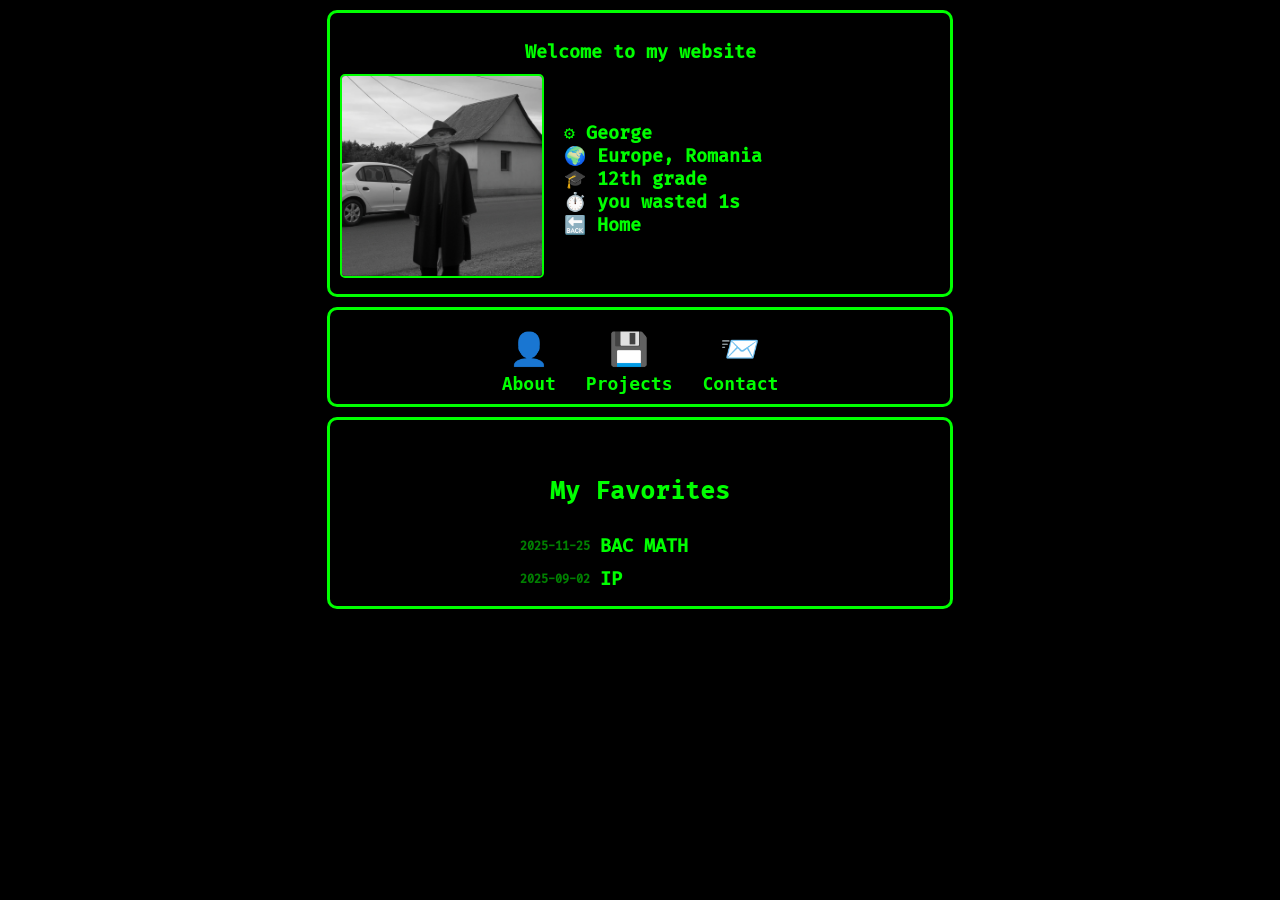
<file: index.html>
<!DOCTYPE html>
<html lang="en">
<head>
  <meta charset="UTF-8" />
  <meta name="viewport" content="width=device-width, initial-scale=1.0"/>
  <title>George</title>
    <link rel="icon" type="image/png" href="images/favicon.png" />
  <style>
    @font-face {
  font-family: 'FiraCodeNerdFontMono';
  src: url('/fonts/FiraCodeNerdFontMono-Medium.ttf') format('truetype');
  font-weight: normal;
  font-style: normal;
}

    body {
      background-color: black;
      color: #00ff00;
      font-family: 'Fira Code', monospace;
      margin: 0;
      padding: 10px;
      font-size: 18px;
      font-weight: bold;
      display: flex;
      flex-direction: column;
      align-items: center;
      font-family: 'FiraCodeNerdFontMono', monospace;
    }

    a {
      color: #00ff00;
      text-decoration: none;
    }

    a:hover {
      text-decoration: underline;
    }

    .container {
      border: 3px solid #00ff00;
      padding: 10px;
      margin-bottom: 10px;
      border-radius: 10px;
      width: 90%;
      max-width: 600px;
           text-decoration: none;
    }

    .highlight {
      background-color: #00ff00;
      color: black;
      padding: 2px 5px;
    }

    .top-section-link {
      text-decoration: none;
      color: inherit;
      display: block;
    }

    .top-section-link:hover {
      opacity: 0.95;
    }

    .top-section {
      display: flex;
      align-items: center;
      gap: 20px;
    }

    .image-container img {
      width: 200px;
      cursor: pointer;
      border: 2px solid #00ff00;
      border-radius: 5px;
    }

    .personal-info {
      flex: 1;
      align-items: center;
      text-align: left;
    }

.file-list {
  margin-top: 4px;
  text-align: center;
  flex-direction: column;
  align-items: center;
}


    .file-entry {
      display: flex;
      justify-content: flex-start;
      align-items: center;
      padding: 5px 0;
      padding-left: 180px;
    }

    .file-entry span {
      font-size: 0.65em;
      opacity: 0.5;
      margin-right: 10px;
      display: flex;
      align-items: center;
    }

    .pagination {
      display: flex;
      justify-content: center;
      align-items: center;
      gap: 10px;
      margin-top: 10px;
    }

    .pagination button {
      background-color: black;
      border: 1px solid #00ff00;
      color: #00ff00;
      padding: 5px 10px;
      font-family: monospace;
      font-weight: bold;
      cursor: pointer;
      border-radius: 5px;
    }

    .pagination button:hover {
      background-color: #00ff00;
      color: black;
    }

    .page-number {
      font-size: 16px;
      color: #00ff00;
    }

    .article-content {
      margin-top: 10px;
    }

    .article-content pre {
      margin: 0;
    }

    .static-links {
      text-align: center;
    }

    .link-row {
      display: flex;
      justify-content: center;
      gap: 30px;
      margin-top: 10px;
    }

    .static-link {
      display: flex;
      flex-direction: column;
      align-items: center;
      color: #00ff00;
      text-decoration: none;
      font-family: monospace;
      font-weight: bold;
    }

    .static-link .emoji {
      font-size: 2rem;
      margin-bottom: 5px;
    }

    .static-link:hover {
      text-decoration: underline;
      color: #00ff99;
    }

    #info-container {
      text-align: center;
    }

    #info-container p {
      margin-bottom: 10px;
    }

    #articleListContainer p:first-child {
      font-size: 24px;
      text-align: center;
    }

    @media (max-width: 600px) {
  .file-entry {
    flex-direction: column;
    align-items: center;
    padding-left: 0;
    text-align: center;
  }

  .file-entry span {
    margin-bottom: 5px;
    justify-content: center;
  }

  .top-section {
    flex-direction: column;
    text-align: center;
  }

  .personal-info {
    text-align: left;
  }

  .image-container img {
    width: 100%;
    max-width: 250px;
  }
}

  </style>
</head>
<body>

  <div class="container" id="info-container">
    <p>Welcome to my website</p>
<div class="top-section-link">
      <div class="top-section">
        <div class="image-container">
          <img id="clickableImage" src="" onclick="changeImage()">
        </div>
        <div class="personal-info">
          ⚙️ George<br>
          🌍 Europe, Romania<br>
          🎓 12th grade<br>
          ⏱️ you wasted <span id="timer">0</span><br>
 <a href="https://www.youtube.com/watch?v=dQw4w9WgXcQ" style="text-decoration: none; color: inherit;">
  🔙 <span>Home</span> <br>
</a>

        </div>
      </div>
</div>
  </div>

  <div class="container static-links">
    <div class="link-row">
      <a class="static-link" href="./pages/about" target="_blank"><div class="emoji">👤</div><div class="label">About</div></a>
      <a class="static-link" href="./pages/projects" target="_blank"><div class="emoji">💾</div><div class="label">Projects</div></a>
      <a class="static-link" href="./pages/contact" target="_blank"><div class="emoji">📨</div><div class="label">Contact</div></a>
    </div>
  </div>

 <div class="container" id="articleListContainer">
        <div class="file-list" id="fileList">
          <p>My Favorites</p>
        <div class="file-entry">
            <span>2025-11-25</span>
            <a href="./div/mathbrain">BAC MATH</a>
        </div>
        <div class="file-entry">
            <span>2025-09-02</span>
            <a href="./div/lol">IP</a>
  </div>

<script>
  const image = document.getElementById('clickableImage');
  const startImages = [
    'start/image1.png',
    'start/image2.png',
    'start/image3.png',
    'start/image4.png',
    'start/image5.png'
  ];

  function getRandomImage() {
    return startImages[Math.floor(Math.random() * startImages.length)];
  }

  function changeImage() {
    let newImg;
    do {
      newImg = getRandomImage();
    } while (image.src.endsWith(newImg));
    image.src = newImg;
  }

  window.addEventListener('DOMContentLoaded', () => {
    image.src = getRandomImage();
  });


  let seconds = 0;
  const timerElement = document.getElementById('timer');

  setInterval(() => {
    seconds++;
    if (timerElement) {
      const minutes = Math.floor(seconds / 60);
      const remainingSeconds = seconds % 60;
      timerElement.textContent = minutes > 0
        ? `${minutes}m${remainingSeconds > 0 ? ` ${remainingSeconds}s` : ''}`
        : `${seconds}s`;
    }
  }, 1000);
</script>

</body>
</html>
</file>
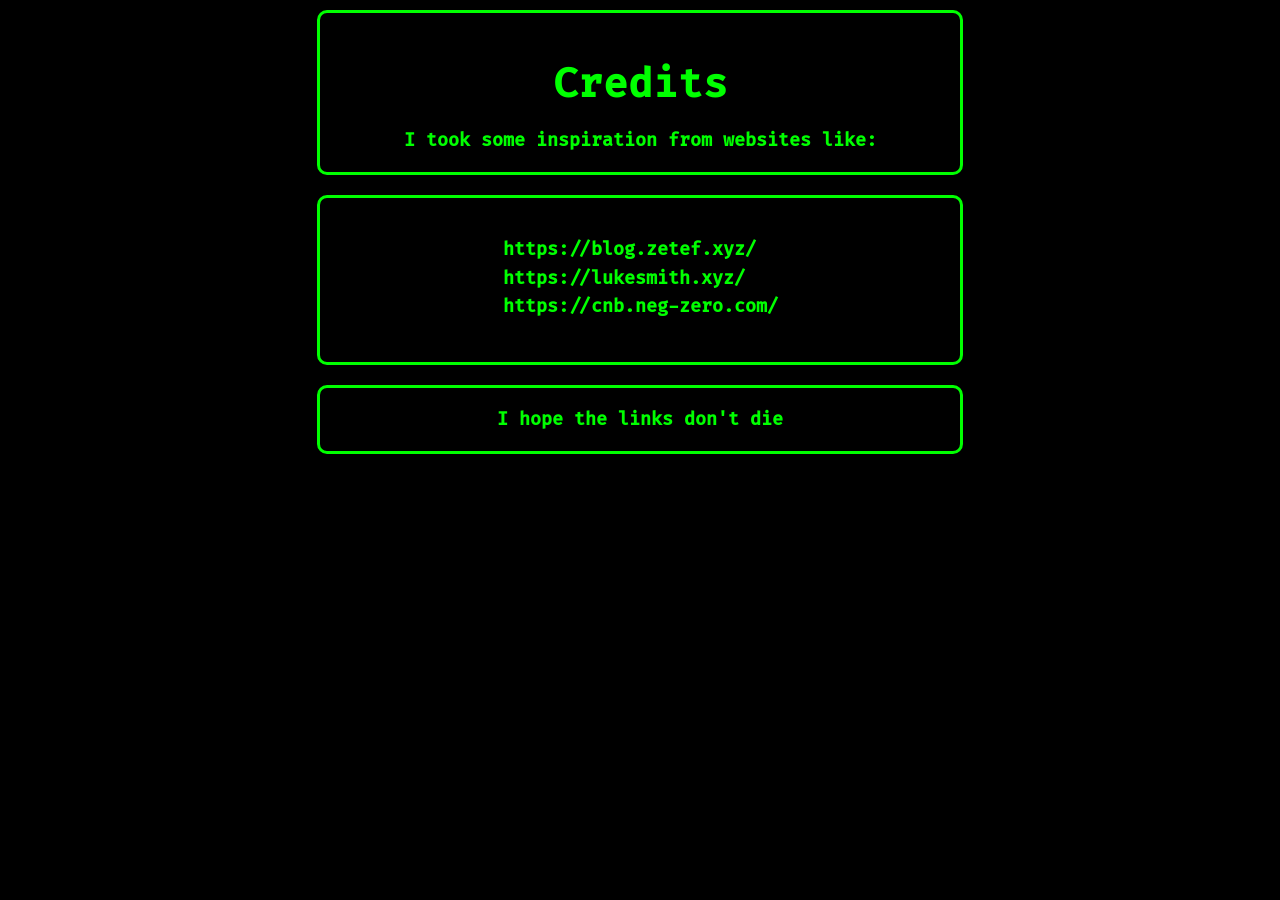
<file: div/credits/index.html>
<!DOCTYPE html>
<html lang="en">
<head>
  <meta charset="UTF-8" />
  <meta name="viewport" content="width=device-width, initial-scale=1.0"/>
  <title>Credits</title>
    <link rel="icon" type="image/png" href="/images/favicon.png" />
  <style>
    @font-face {
  font-family: 'FiraCodeNerdFontMono';
  src: url('/fonts/FiraCodeNerdFontMono-Medium.ttf') format('truetype');
  font-weight: normal;
  font-style: normal;
}

    body {
      background-color: black;
      color: #00ff00;
      font-family: 'Fira Code', monospace;
      margin: 0;
      padding: 10px;
      font-size: 18px;
      font-weight: bold;
      display: flex;
      flex-direction: column;
      align-items: center;
      font-family: 'FiraCodeNerdFontMono', monospace;
    }

    a { color: #00ff00; text-decoration: none; }
    a:hover { text-decoration: underline; }

    .container {
      border: 3px solid #00ff00;
      padding: 20px;
      margin-bottom: 20px;
      border-radius: 10px;
      width: 90%;
      max-width: 600px;
      text-align: center;
      
    }

    .highlight {
      background-color: #00ff00;
      color: black;
      padding: 2px 5px;
    }

    h1 {
      font-size: 40px;
      margin-bottom: 10px;
    }

    h2 {
      font-size: 24px;
      margin-top: 20px;
      margin-bottom: 10px;
    }

    .content {
      font-size: 18px;
      line-height: 1.6;
      margin-bottom: 20px;
      text-align: left;
    }

    .image-container {
      width: 100%;
      max-width: 600px;
      text-align: center;
    }

    .image-container img {
      width: 100%;
      max-width: 600px;
      border-radius: 10px;
      border: 3px solid #00ff00;
    }
  </style>
</head>
<body>

  <div class="container">
    <h1>Credits</h1>
    <p class="content"></p>
      I took some inspiration from websites like:<br>
  </div>

  <div class="container" style="display: flex; justify-content: center;">
    <div style="text-align: left;">
      <p class="content">
        <a href="https://blog.zetef.xyz/" target="_blank">https://blog.zetef.xyz/</a><br>
        <a href="https://lukesmith.xyz/" target="_blank">https://lukesmith.xyz/</a><br>
        <a href="https://cnb.neg-zero.com/" target="_blank">https://cnb.neg-zero.com/</a><br>
      </p>
    </div>
  </div>

  <div class="container">
          I hope the links don't die<br
  </div>

</body>
</html>
</file>
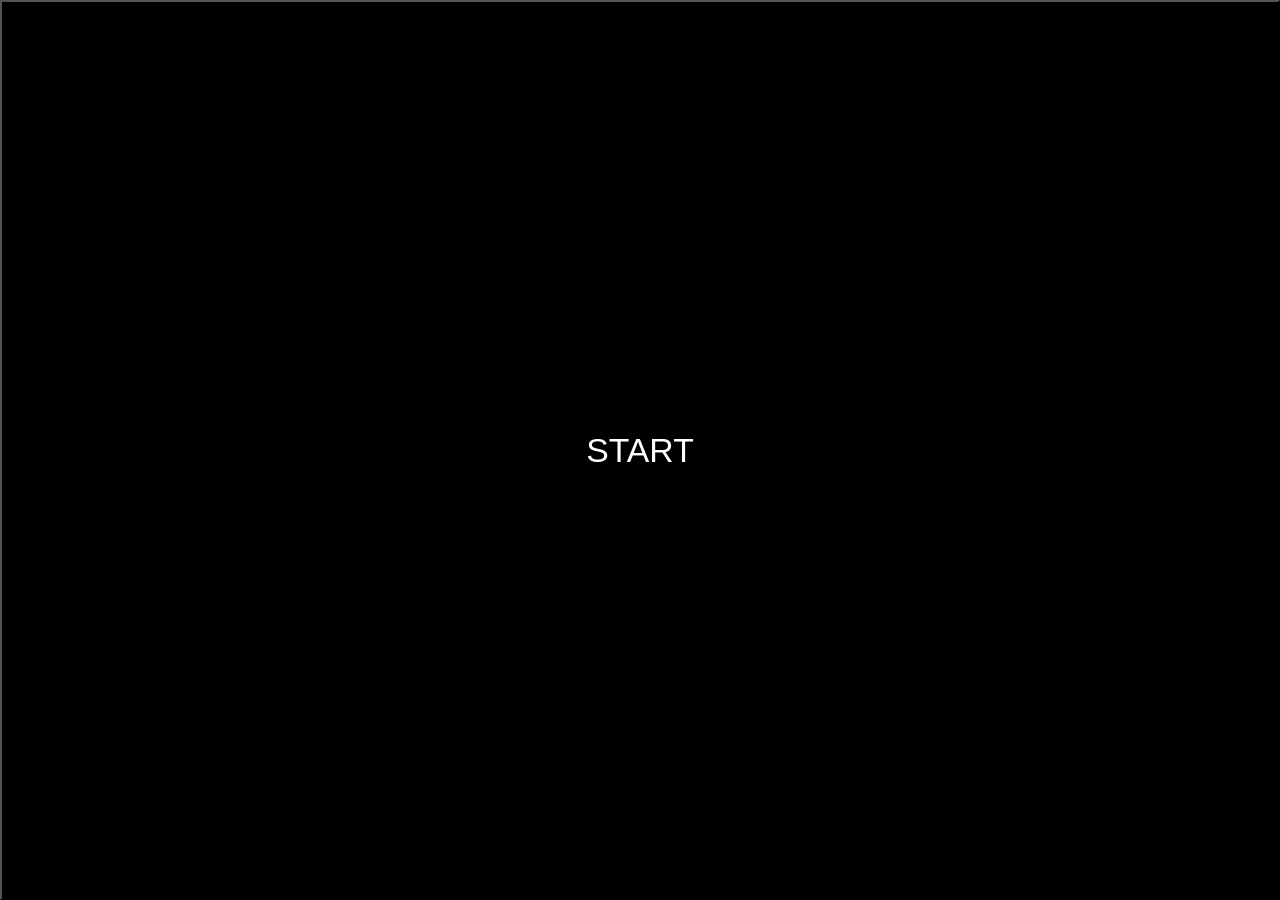
<file: div/lol/index.html>
<!DOCTYPE html>
<html lang="en">
<head>
    <meta charset="UTF-8">
    <meta name="viewport" content="width=device-width, initial-scale=1.0">
	<meta name="author" content="NacreousDawn596">
	<meta name="owner" content="NacreousDawn596">
	<meta name="copyright" content="Copyright 2023">
	<meta name="googlebot" content="index, follow">
	<meta name="rating" content="general">
	<meta name="revisit-after" content="2 days">
	<meta name="robots" content="index, follow">
	<meta name="title" content="Got Rekt">
    <title>Got Rekt</title>
    <link rel="stylesheet" href="style.css">
</head>
<body>
<video id="myVideo" playsinline></video>

    <section class="container">
        <p id="rekt"></p>
    </section>
    <div id="b"></section>
    <script type="module" src="main.js"></script>
</body>
</html>
</file>
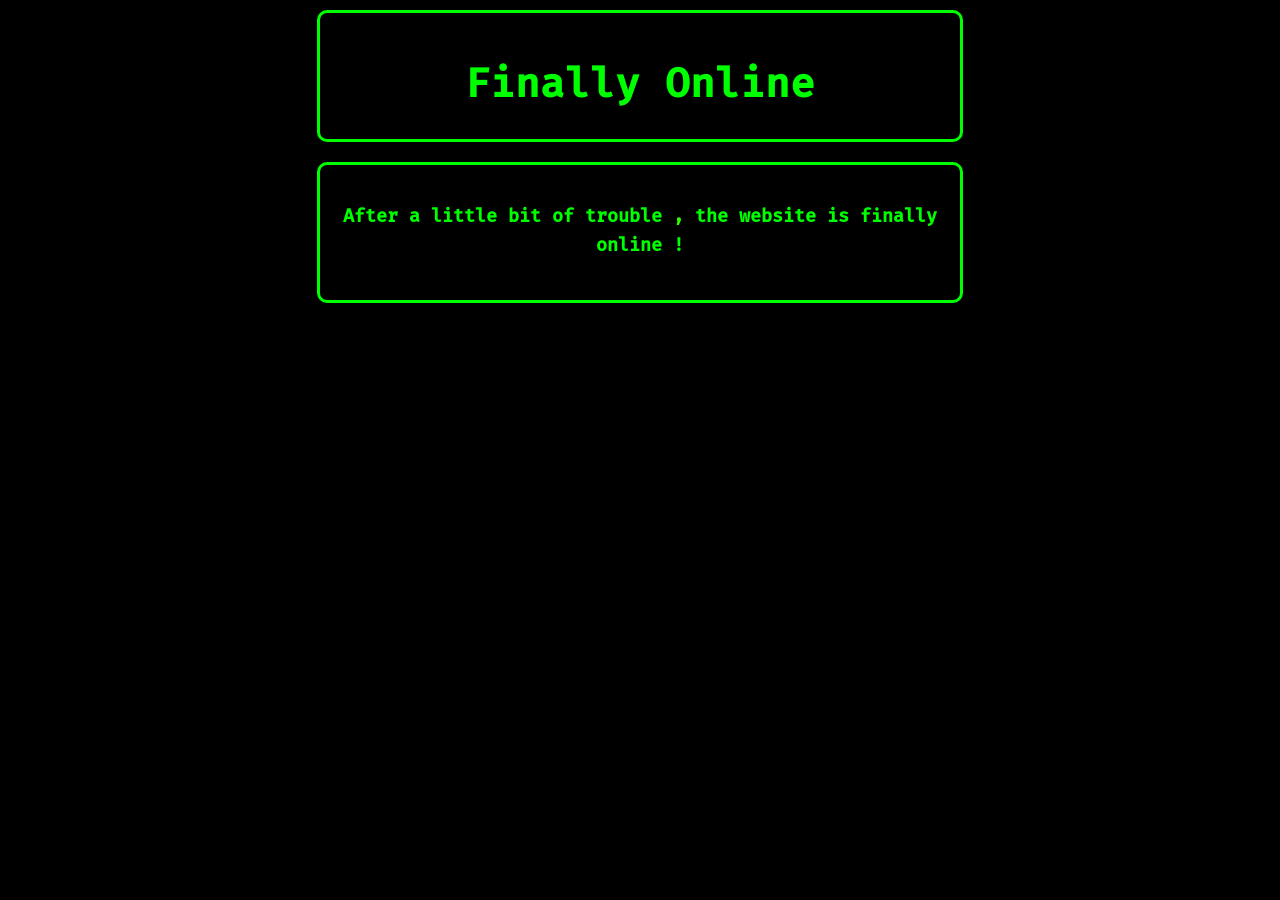
<file: div/online/index.html>
<!DOCTYPE html>
<html lang="en">
<head>
  <meta charset="UTF-8" />
  <meta name="viewport" content="width=device-width, initial-scale=1.0"/>
  <title>Online!</title>
    <link rel="icon" type="image/png" href="/images/favicon.png" />
  <style>
    @font-face {
  font-family: 'FiraCodeNerdFontMono';
  src: url('/fonts/FiraCodeNerdFontMono-Medium.ttf') format('truetype');
  font-weight: normal;
  font-style: normal;
}

    body {
      background-color: black;
      color: #00ff00;
      font-family: 'Fira Code', monospace;
      margin: 0;
      padding: 10px;
      font-size: 18px;
      font-weight: bold;
      display: flex;
      flex-direction: column;
      align-items: center;
      font-family: 'FiraCodeNerdFontMono', monospace;
    }


    a { color: #00ff00; text-decoration: none; }
    a:hover { text-decoration: underline; }

    .container {
      border: 3px solid #00ff00;
      padding: 20px;
      margin-bottom: 20px;
      border-radius: 10px;
      width: 90%;
      max-width: 600px;
      text-align: center;
    }

    .highlight {
      background-color: #00ff00;
      color: black;
      padding: 2px 5px;
    }

    h1 {
      font-size: 40px;
      margin-bottom: 10px;
    }

    h2 {
      font-size: 24px;
      margin-top: 20px;
      margin-bottom: 10px;
    }

    .content {
      font-size: 18px;
      line-height: 1.6;
      margin-bottom: 20px;
    }

    .image-container {
      width: 100%;
      max-width: 600px;
      text-align: center;
    }

    .image-container img {
      width: 100%;
      max-width: 600px;
      border-radius: 10px;
      border: 3px solid #00ff00;
    }
  </style>
</head>
<body>

  <div class="container">
    <h1>Finally Online</h1>
  </div>

<div class="container">
  <p class="content">
    After a little bit of trouble 
    <a href="https://youtu.be/75P0QGi3RO0?si=wolqvmdDvJ9c5zPg" style="background-color: rgb(0, 0, 0); text-decoration: none; color: rgb(43, 255, 0);" target="_blank">
      ,
    </a>
    the website is finally online !
  </p>
</div>

</body>
</html>
</file>
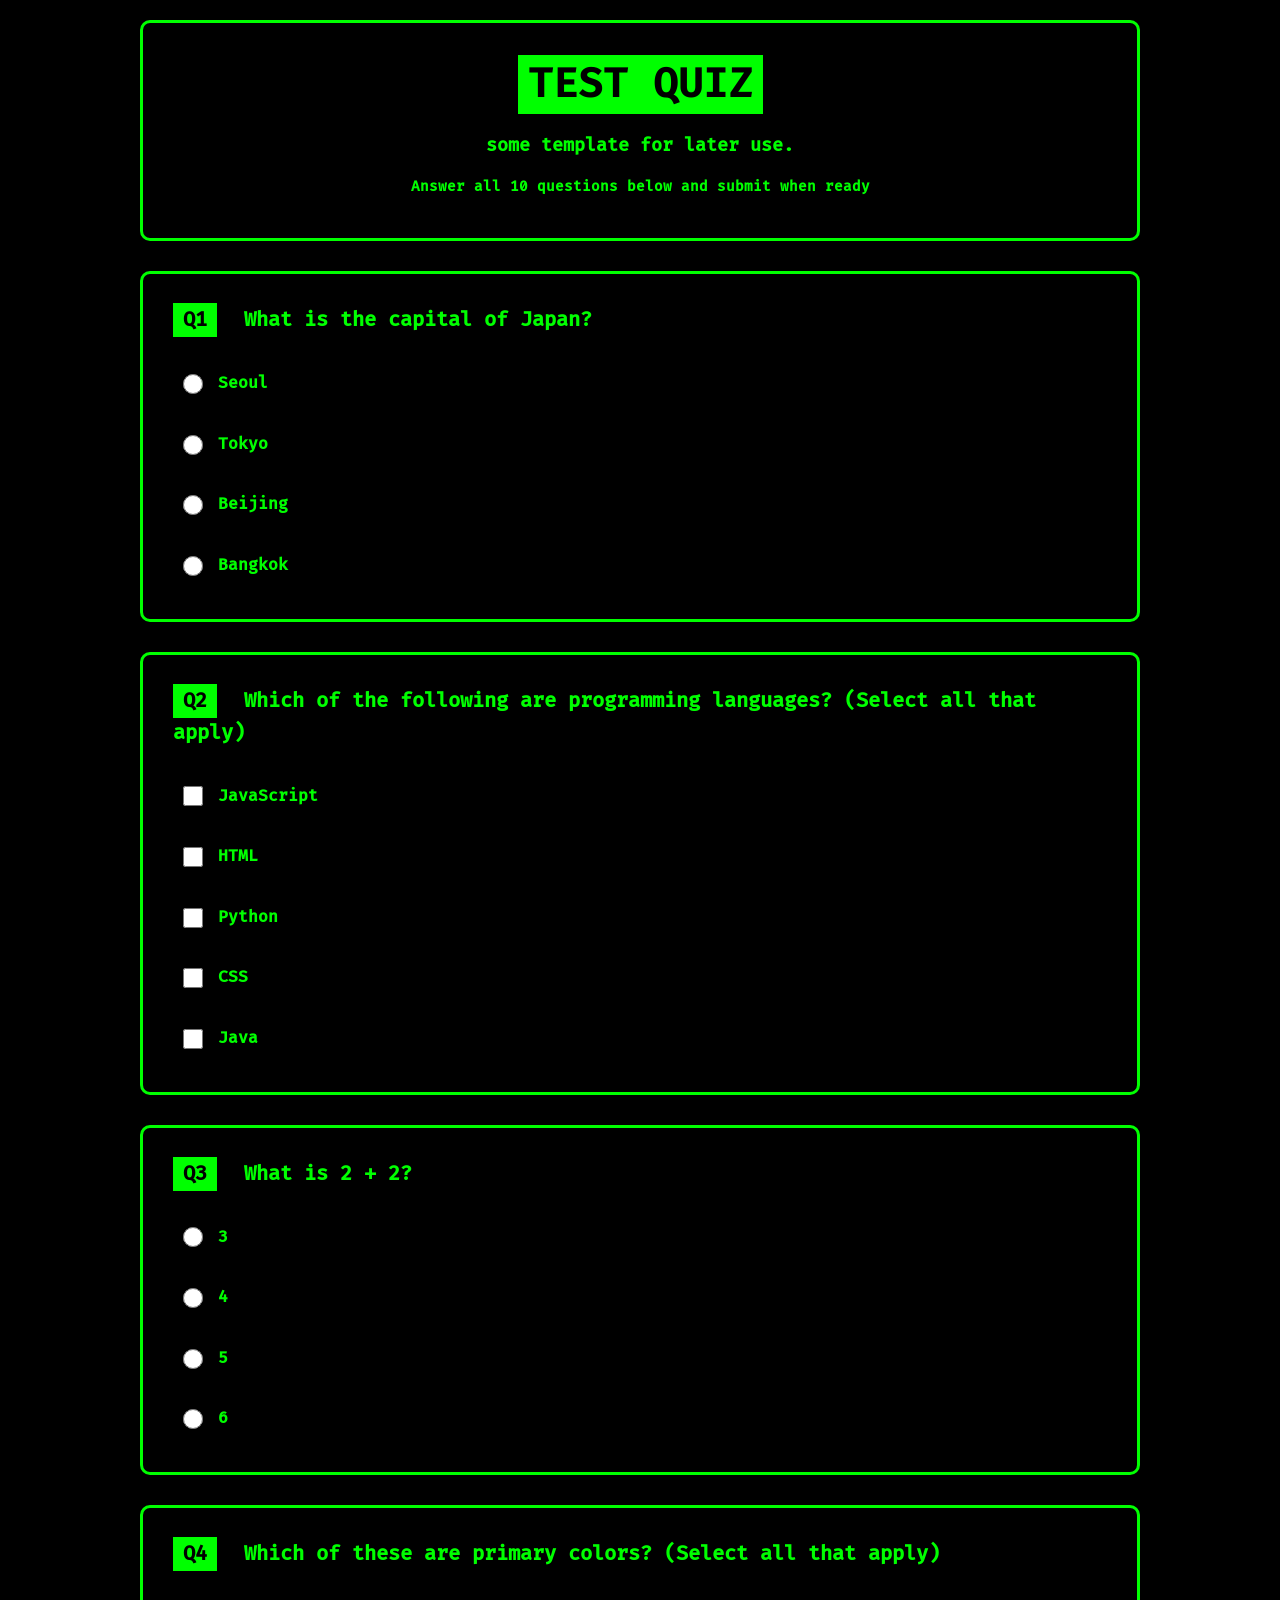
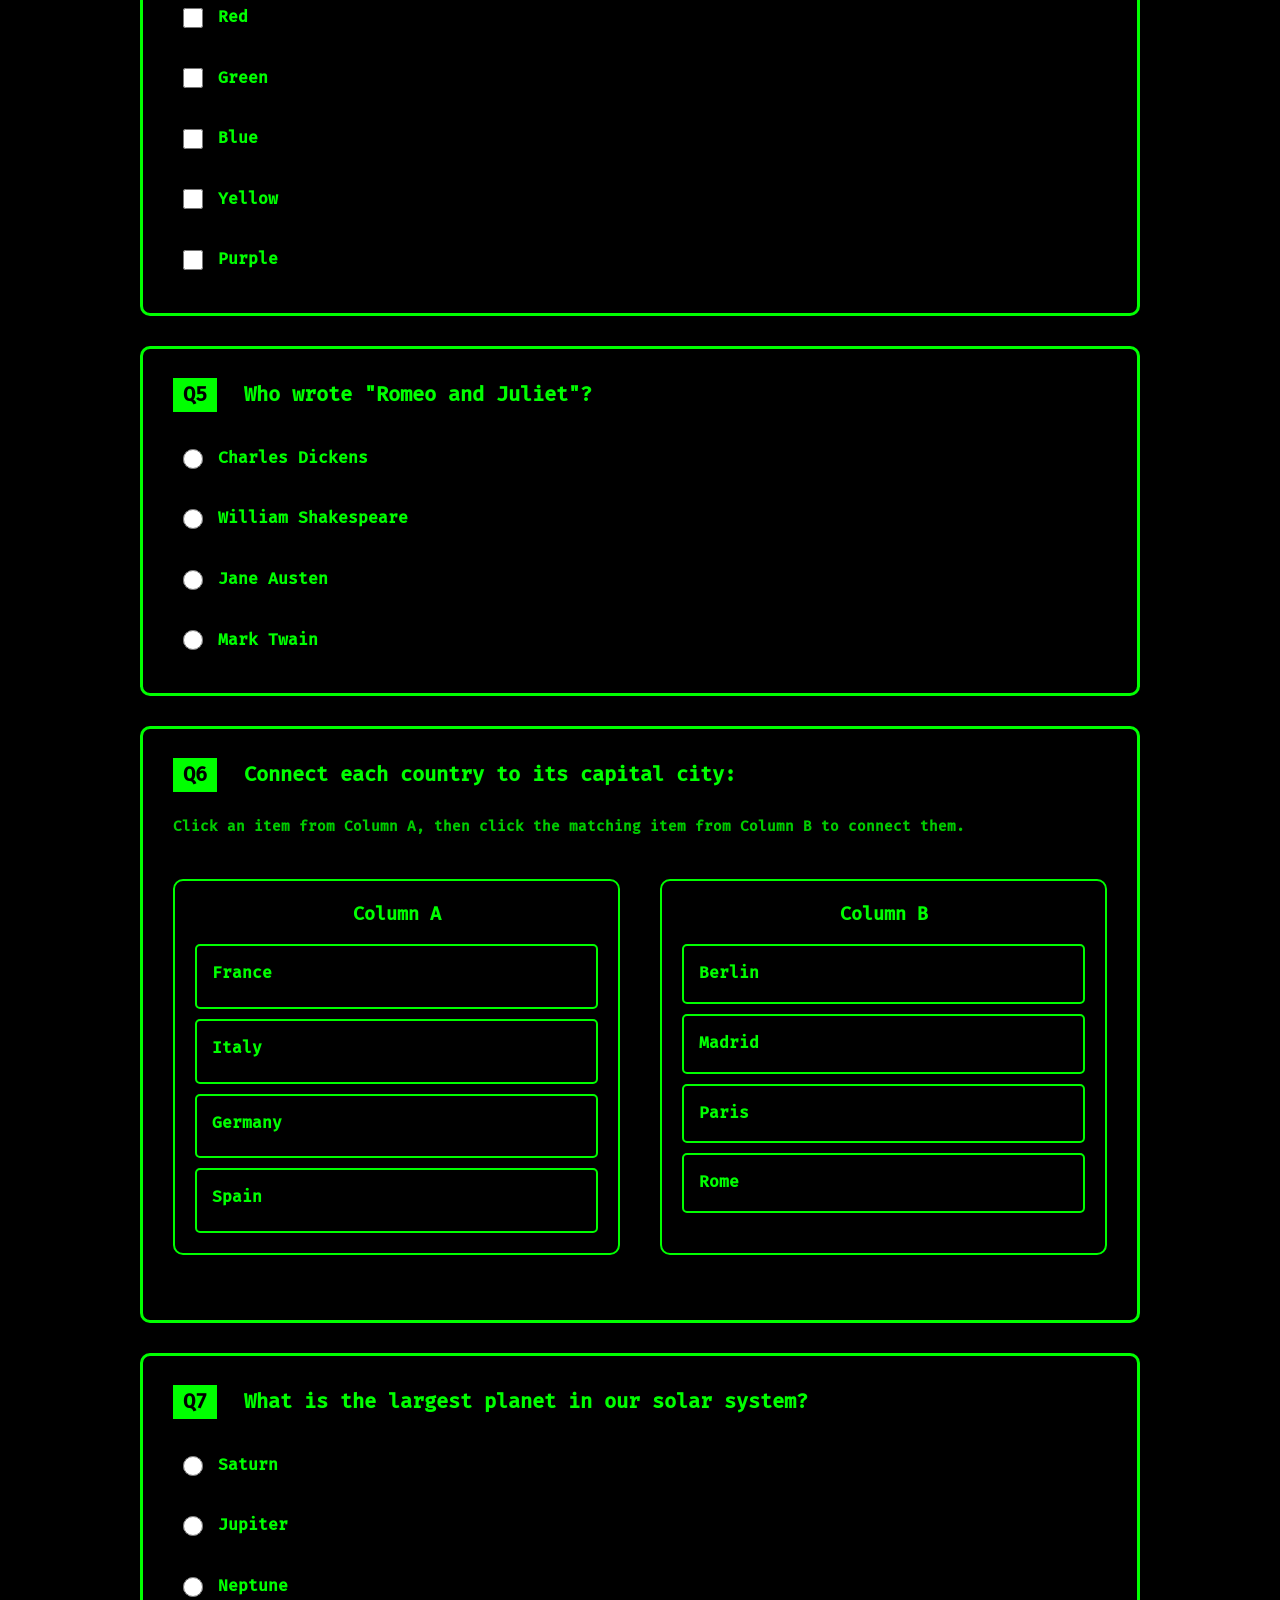
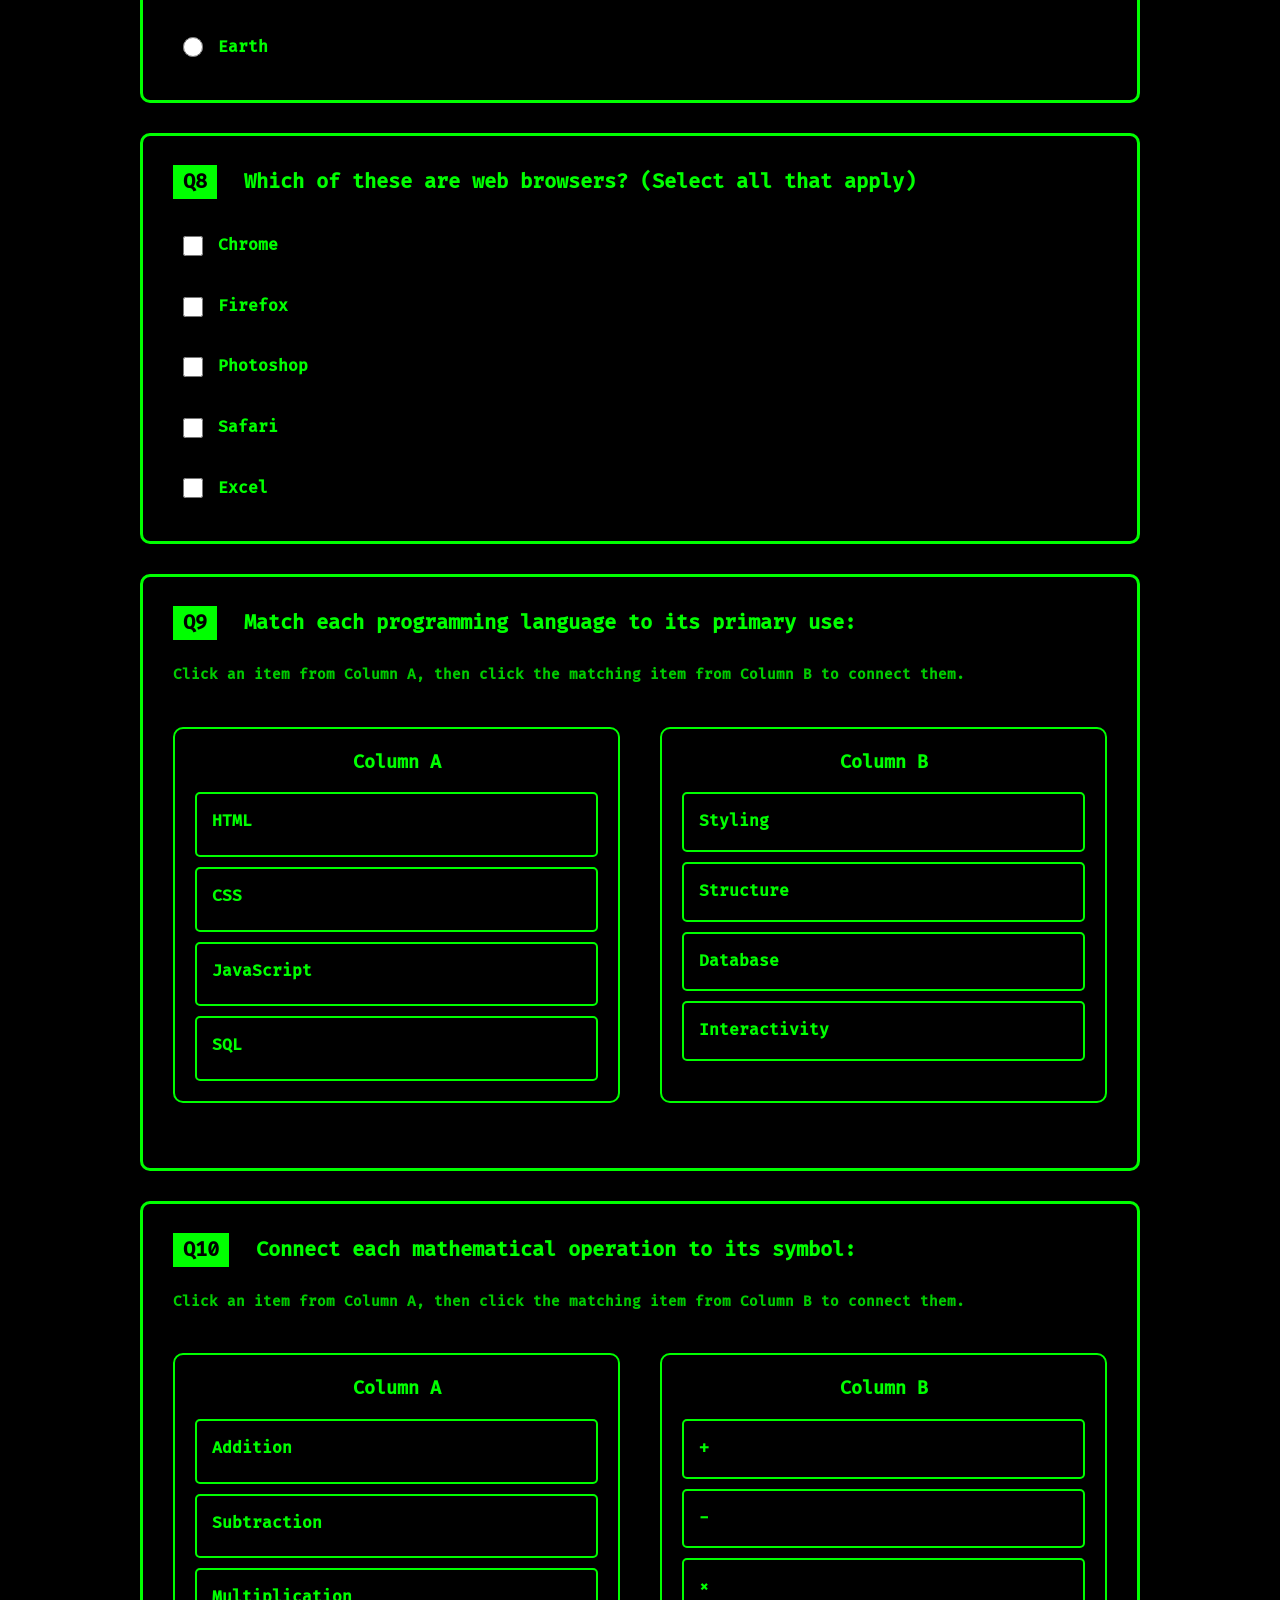
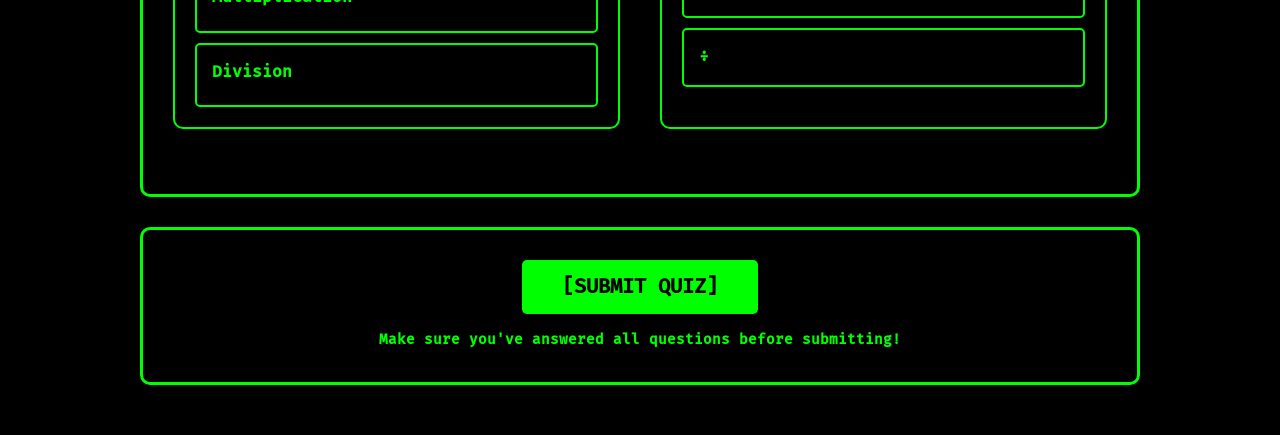
<file: div/quiz test/index.html>
<!DOCTYPE html>
<html lang="en">
<head>
  <meta charset="UTF-8" />
  <meta name="viewport" content="width=device-width, initial-scale=1.0"/>
  <title>Terminal Quiz</title>
  <style>
    @font-face {
      font-family: "FiraCodeNerdFontMono";
      src: url("/fonts/FiraCodeNerdFontMono-Medium.ttf") format("truetype");
      font-weight: normal;
      font-style: normal;
    }

    * {
      margin: 0;
      padding: 0;
      box-sizing: border-box;
    }

    body {
      background-color: black;
      color: #00ff00;
      font-family: "FiraCodeNerdFontMono", "Fira Code", monospace;
      font-size: 16px;
      font-weight: bold;
      line-height: 1.6;
      min-height: 100vh;
      padding: 20px;
    }

    .container {
      max-width: 1000px;
      margin: 0 auto;
    }

    /* Header Styles */
    .quiz-header {
      border: 3px solid #00ff00;
      padding: 30px;
      margin-bottom: 30px;
      border-radius: 10px;
      text-align: center;
    }

    .quiz-header h1 {
      font-size: 40px;
      margin-bottom: 15px;
    }

    .quiz-header p {
      font-size: 18px;
      margin-bottom: 10px;
    }

    .quiz-info {
      font-size: 14px !important;
      margin-top: 15px;
    }

    .highlight {
      background-color: #00ff00;
      color: black;
      padding: 5px 10px;
    }

    /* Question Styles */
    .question-container {
      border: 3px solid #00ff00;
      padding: 30px;
      margin-bottom: 30px;
      border-radius: 10px;
    }

    .question-header {
      font-size: 20px;
      margin-bottom: 25px;
    }

    .question-number {
      background-color: #00ff00;
      color: black;
      padding: 5px 10px;
      margin-right: 15px;
    }

    /* Single Choice Styles */
    .radio-group {
      display: flex;
      flex-direction: column;
      gap: 15px;
    }

    .radio-option {
      display: flex;
      align-items: center;
      gap: 15px;
      cursor: pointer;
      padding: 10px;
      border-radius: 5px;
      transition: background-color 0.2s;
    }

    .radio-option:hover {
      background-color: rgba(0, 255, 0, 0.1);
    }

    .radio-option input[type="radio"] {
      width: 20px;
      height: 20px;
      border: 2px solid #00ff00;
      background-color: black;
      cursor: pointer;
    }

    .radio-option input[type="radio"]:checked {
      background-color: #00ff00;
    }

    /* Multiple Choice Styles */
    .checkbox-group {
      display: flex;
      flex-direction: column;
      gap: 15px;
    }

    .checkbox-option {
      display: flex;
      align-items: center;
      gap: 15px;
      cursor: pointer;
      padding: 10px;
      border-radius: 5px;
      transition: background-color 0.2s;
    }

    .checkbox-option:hover {
      background-color: rgba(0, 255, 0, 0.1);
    }

    .checkbox-option input[type="checkbox"] {
      width: 20px;
      height: 20px;
      border: 2px solid #00ff00;
      background-color: black;
      cursor: pointer;
    }

    .checkbox-option input[type="checkbox"]:checked {
      background-color: #00ff00;
    }

    /* Line Connection Styles */
    .line-connect-container {
      display: flex;
      flex-direction: column;
      gap: 20px;
    }

    .line-connect-instructions {
      color: #00cc00;
      font-size: 14px;
      margin-bottom: 20px;
    }

    .line-connect-columns {
      display: grid;
      grid-template-columns: 1fr 1fr;
      gap: 40px;
    }

    .line-connect-column {
      border: 2px solid #00ff00;
      padding: 20px;
      border-radius: 10px;
    }

    .line-connect-column h3 {
      font-size: 18px;
      margin-bottom: 15px;
      text-align: center;
    }

    .line-connect-items {
      display: flex;
      flex-direction: column;
      gap: 10px;
    }

    .line-connect-item {
      padding: 15px;
      border: 2px solid #00ff00;
      border-radius: 5px;
      cursor: pointer;
      transition: all 0.2s;
      text-align: left;
    }

    .line-connect-item:hover {
      background-color: rgba(0, 255, 0, 0.1);
    }

    .line-connect-item.selected {
      background-color: #00ff00;
      color: black;
    }

    .line-connect-item.connected {
      background-color: rgba(0, 255, 0, 0.2);
    }

    .line-connect-item.disabled {
      border-color: #666;
      color: #666;
      cursor: not-allowed;
    }

    .connection-info {
      font-size: 12px;
      margin-top: 5px;
      color: #00cc00;
    }

    .selected-info {
      text-align: center;
      color: #ffff00;
      font-size: 14px;
      margin-top: 15px;
    }

    /* Submit Button Styles */
    .submit-container {
      text-align: center;
      border: 3px solid #00ff00;
      padding: 30px;
      border-radius: 10px;
      margin-bottom: 30px;
    }

    .submit-btn {
      background-color: #00ff00;
      color: black;
      border: none;
      padding: 15px 40px;
      font-size: 20px;
      font-weight: bold;
      border-radius: 5px;
      cursor: pointer;
      font-family: inherit;
      transition: background-color 0.2s;
    }

    .submit-btn:hover {
      background-color: #00cc00;
    }

    .submit-info {
      font-size: 14px;
      margin-top: 15px;
    }

    /* Results Styles */
    .results-container {
      text-align: center;
    }

    .results-header {
      border: 3px solid #00ff00;
      padding: 40px;
      margin-bottom: 30px;
      border-radius: 10px;
    }

    .results-header h1 {
      font-size: 40px;
      margin-bottom: 20px;
    }

    .score-display {
      font-size: 24px;
      margin-bottom: 30px;
    }

    .performance-message {
      font-size: 20px;
      margin-bottom: 20px;
    }

    .performance-message.excellent {
      color: #00ff00;
    }

    .performance-message.good {
      color: #ffff00;
    }

    .performance-message.needs-improvement {
      color: #ff6666;
    }

    .incorrect-answers {
      border: 3px solid #00ff00;
      padding: 30px;
      margin-bottom: 30px;
      border-radius: 10px;
    }

    .incorrect-answers h2 {
      font-size: 24px;
      margin-bottom: 20px;
    }

    .incorrect-item {
      background-color: rgba(0, 255, 0, 0.1);
      border: 2px solid #00ff00;
      padding: 20px;
      margin-bottom: 20px;
      border-radius: 10px;
      text-align: left;
    }

    .incorrect-question {
      font-weight: bold;
      margin-bottom: 10px;
    }

    .user-answer {
      color: #ff6666;
      margin-bottom: 5px;
    }

    .correct-answer {
      color: #00ff00;
    }

    .restart-container {
      text-align: center;
    }

    .restart-btn {
      background-color: #00ff00;
      color: black;
      border: none;
      padding: 15px 30px;
      font-size: 18px;
      font-weight: bold;
      border-radius: 5px;
      cursor: pointer;
      font-family: inherit;
      transition: background-color 0.2s;
    }

    .restart-btn:hover {
      background-color: #00cc00;
    }

    /* Responsive Design */
    @media (max-width: 768px) {
      .line-connect-columns {
        grid-template-columns: 1fr;
        gap: 20px;
      }

      /* Removed .drop-zones from here as well */

      .quiz-header h1 {
        font-size: 28px;
      }

      .question-header {
        font-size: 18px;
      }
    }

    /* Custom Scrollbar */
    ::-webkit-scrollbar {
      width: 8px;
    }

    ::-webkit-scrollbar-track {
      background: black;
    }

    ::-webkit-scrollbar-thumb {
      background: #00ff00;
      border-radius: 4px;
    }

    ::-webkit-scrollbar-thumb:hover {
      background: #00cc00;
    }
  </style>
</head>
<body>
  <div class="container">
    <div class="quiz-header">
      <h1><span class="highlight">TEST QUIZ</span></h1>
      <p>some template for later use.</p>
      <p class="quiz-info">Answer all <span id="total-questions">20</span> questions below and submit when ready</p>
    </div>

    <div id="quiz-container" class="quiz-container">
      </div>

    <div class="submit-container">
      <button id="submit-btn" class="submit-btn">[SUBMIT QUIZ]</button>
      <p class="submit-info">Make sure you've answered all questions before submitting!</p>
    </div>

    <div id="results-container" class="results-container" style="display: none;">
      <div class="results-header">
        <h1><span class="highlight">QUIZ COMPLETE</span></h1>
        <div id="score-display" class="score-display"></div>
        <div id="performance-message" class="performance-message"></div>
      </div>

      <div id="incorrect-answers" class="incorrect-answers" style="display: none;">
        <h2><span class="highlight">INCORRECT ANSWERS</span></h2>
        <div id="incorrect-list"></div>
      </div>

      <div class="restart-container">
        <button id="restart-btn" class="restart-btn">[RESTART QUIZ]</button>
      </div>
    </div>
  </div>

  <script>
    const questions = [
      {
        id: 1,
        type: "single",
        question: "What is the capital of Japan?",
        options: ["Seoul", "Tokyo", "Beijing", "Bangkok"],
        correctAnswers: "Tokyo",
      },
      {
        id: 2,
        type: "multiple",
        question: "Which of the following are programming languages? (Select all that apply)",
        options: ["JavaScript", "HTML", "Python", "CSS", "Java"],
        correctAnswers: ["JavaScript", "Python", "Java"],
      },
      {
        id: 3,
        type: "single",
        question: "What is 2 + 2?",
        options: ["3", "4", "5", "6"],
        correctAnswers: "4",
      },
      {
        id: 4,
        type: "multiple",
        question: "Which of these are primary colors? (Select all that apply)",
        options: ["Red", "Green", "Blue", "Yellow", "Purple"],
        correctAnswers: ["Red", "Blue", "Yellow"],
      },
      {
        id: 5,
        type: "single",
        question: 'Who wrote "Romeo and Juliet"?',
        options: ["Charles Dickens", "William Shakespeare", "Jane Austen", "Mark Twain"],
        correctAnswers: "William Shakespeare",
      },
      {
        id: 6,
        type: "line-connect",
        question: "Connect each country to its capital city:",
        columnA: [
          { id: "france", text: "France" },
          { id: "italy", text: "Italy" },
          { id: "germany", text: "Germany" },
          { id: "spain", text: "Spain" },
        ],
        columnB: [
          { id: "berlin", text: "Berlin" },
          { id: "madrid", text: "Madrid" },
          { id: "paris", text: "Paris" },
          { id: "rome", text: "Rome" },
        ],
        correctAnswers: {
          france: "paris",
          italy: "rome",
          germany: "berlin",
          spain: "madrid",
        },
      },
      {
        id: 7,
        type: "single",
        question: "What is the largest planet in our solar system?",
        options: ["Saturn", "Jupiter", "Neptune", "Earth"],
        correctAnswers: "Jupiter",
      },
      {
        id: 8,
        type: "multiple",
        question: "Which of these are web browsers? (Select all that apply)",
        options: ["Chrome", "Firefox", "Photoshop", "Safari", "Excel"],
        correctAnswers: ["Chrome", "Firefox", "Safari"],
      },
      {
        id: 9,
        type: "line-connect",
        question: "Match each programming language to its primary use:",
        columnA: [
          { id: "html", text: "HTML" },
          { id: "css", text: "CSS" },
          { id: "javascript", text: "JavaScript" },
          { id: "sql", text: "SQL" },
        ],
        columnB: [
          { id: "styling", text: "Styling" },
          { id: "structure", text: "Structure" },
          { id: "database", text: "Database" },
          { id: "interactivity", text: "Interactivity" },
        ],
        correctAnswers: {
          html: "structure",
          css: "styling",
          javascript: "interactivity",
          sql: "database",
        },
      },
      {
        id: 10,
        type: "line-connect",
        question: "Connect each mathematical operation to its symbol:",
        columnA: [
          { id: "addition", text: "Addition" },
          { id: "subtraction", text: "Subtraction" },
          { id: "multiplication", text: "Multiplication" },
          { id: "division", text: "Division" },
        ],
        columnB: [
          { id: "plus", text: "+" },
          { id: "minus", text: "-" },
          { id: "times", text: "×" },
          { id: "divide", text: "÷" },
        ],
        correctAnswers: {
          addition: "plus",
          subtraction: "minus",
          multiplication: "times",
          division: "divide",
        },
      },
      
    ]

    // Global variables
    let answers = {}
    let selectedColumnA = null

    // Initialize the quiz
    document.addEventListener("DOMContentLoaded", () => {
      document.getElementById("total-questions").textContent = questions.length
      generateQuiz()
      setupEventListeners()
    })

    // Generate the quiz HTML
    function generateQuiz() {
      const container = document.getElementById("quiz-container")
      container.innerHTML = ""

      questions.forEach((question, index) => {
        const questionDiv = document.createElement("div")
        questionDiv.className = "question-container"
        questionDiv.innerHTML = generateQuestionHTML(question, index)
        container.appendChild(questionDiv)
      })

      // Setup line connect after HTML is generated
      setupLineConnect()
    }

    // Generate HTML for different question types
    function generateQuestionHTML(question, index) {
      let html = `
        <div class="question-header">
          <span class="question-number">Q${index + 1}</span>
          ${question.question}
        </div>
      `

      switch (question.type) {
        case "single":
          html += generateSingleChoiceHTML(question)
          break
        case "multiple":
          html += generateMultipleChoiceHTML(question)
          break
        case "line-connect":
          html += generateLineConnectHTML(question)
          break
      }

      return html
    }

    // Generate single choice question HTML
    function generateSingleChoiceHTML(question) {
      let html = '<div class="radio-group">'
      question.options.forEach((option, index) => {
        html += `
          <label class="radio-option">
            <input type="radio" name="q${question.id}" value="${option}" onchange="handleSingleAnswer(${question.id}, '${option}')">
            <span>${option}</span>
          </label>
        `
      })
      html += "</div>"
      return html
    }

    // Generate multiple choice question HTML
    function generateMultipleChoiceHTML(question) {
      let html = '<div class="checkbox-group">'
      question.options.forEach((option, index) => {
        html += `
          <label class="checkbox-option">
            <input type="checkbox" name="q${question.id}" value="${option}" onchange="handleMultipleAnswer(${question.id}, '${option}', this.checked)">
            <span>${option}</span>
          </label>
        `
      })
      html += "</div>"
      return html
    }

    // Generate line connect question HTML
    function generateLineConnectHTML(question) {
      let html = `
        <div class="line-connect-container">
          <div class="line-connect-instructions">
            Click an item from Column A, then click the matching item from Column B to connect them.
          </div>
          <div class="line-connect-columns">
            <div class="line-connect-column">
              <h3>Column A</h3>
              <div class="line-connect-items">
      `

      question.columnA.forEach((item) => {
        html += `
          <div class="line-connect-item" data-question-id="${question.id}" data-column="A" data-item-id="${item.id}">
            ${item.text}
            <div class="connection-info" id="connection-${question.id}-${item.id}"></div>
          </div>
        `
      })

      html += `
              </div>
            </div>
            <div class="line-connect-column">
              <h3>Column B</h3>
              <div class="line-connect-items">
      `

      question.columnB.forEach((item) => {
        html += `
          <div class="line-connect-item" data-question-id="${question.id}" data-column="B" data-item-id="${item.id}">
            ${item.text}
          </div>
        `
      })

      html += `
              </div>
            </div>
          </div>
          <div class="selected-info" id="selected-info-${question.id}"></div>
        </div>
      `

      return html
    }

    // Event handlers
    function handleSingleAnswer(questionId, answer) {
      answers[questionId] = answer
    }

    function handleMultipleAnswer(questionId, option, checked) {
      if (!answers[questionId]) {
        answers[questionId] = []
      }

      if (checked) {
        if (!answers[questionId].includes(option)) {
          answers[questionId].push(option)
        }
      } else {
        answers[questionId] = answers[questionId].filter((a) => a !== option)
      }
    }

    // Setup line connect functionality
    function setupLineConnect() {
      const lineConnectItems = document.querySelectorAll(".line-connect-item")

      lineConnectItems.forEach((item) => {
        item.addEventListener("click", function () {
          const questionId = Number.parseInt(this.dataset.questionId)
          const column = this.dataset.column
          const itemId = this.dataset.itemId

          if (column === "A") {
            // Clear previous selection
            document.querySelectorAll(`[data-question-id="${questionId}"][data-column="A"]`).forEach((el) => {
              el.classList.remove("selected")
            })

            // Select this item
            this.classList.add("selected")
            selectedColumnA = itemId

            // Update selected info
            const selectedInfo = document.getElementById(`selected-info-${questionId}`)
            selectedInfo.textContent = `Selected: ${this.textContent.split("\n")[0]} - Now click an item from Column B`

            // Enable Column B items
            document.querySelectorAll(`[data-question-id="${questionId}"][data-column="B"]`).forEach((el) => {
              el.classList.remove("disabled")
            })
          } else if (column === "B" && selectedColumnA) {
            // Make connection
            if (!answers[questionId]) {
              answers[questionId] = {}
            }
            answers[questionId][selectedColumnA] = itemId

            // Update visual feedback
            const columnAItem = document.querySelector(
              `[data-question-id="${questionId}"][data-column="A"][data-item-id="${selectedColumnA}"]`,
            )
            const connectionInfo = document.getElementById(`connection-${questionId}-${selectedColumnA}`)
            connectionInfo.textContent = `→ ${this.textContent}`

            columnAItem.classList.remove("selected")
            columnAItem.classList.add("connected")
            this.classList.add("connected")

            // Clear selection
            selectedColumnA = null
            const selectedInfo = document.getElementById(`selected-info-${questionId}`)
            selectedInfo.textContent = ""

            // Disable Column B items
            document.querySelectorAll(`[data-question-id="${questionId}"][data-column="B"]`).forEach((el) => {
              el.classList.add("disabled")
            })
          }
        })
      })
    }

    // Setup event listeners
    function setupEventListeners() {
      document.getElementById("submit-btn").addEventListener("click", submitQuiz)
      document.getElementById("restart-btn").addEventListener("click", restartQuiz)
    }

    // Submit quiz and show results
    function submitQuiz() {
      const results = calculateScore()
      showResults(results)
    }

    // Calculate score and incorrect answers
    function calculateScore() {
      let correct = 0
      const incorrectAnswers = []

      questions.forEach((question) => {
        const userAnswer = answers[question.id]
        let isCorrect = false

        switch (question.type) {
          case "single":
            isCorrect = userAnswer === question.correctAnswers
            if (!isCorrect) {
              incorrectAnswers.push({
                question: question.question,
                userAnswer: userAnswer || "No answer",
                correctAnswer: question.correctAnswers,
              })
            }
            break

          case "multiple":
            const userAnswerArray = userAnswer || []
            const correctArray = question.correctAnswers
            isCorrect =
              correctArray.length === userAnswerArray.length &&
              correctArray.every((answer) => userAnswerArray.includes(answer))

            if (!isCorrect) {
              incorrectAnswers.push({
                question: question.question,
                userAnswer: userAnswerArray.length > 0 ? userAnswerArray.join(", ") : "No answer",
                correctAnswer: correctArray.join(", "),
              })
            }
            break

          case "line-connect":
            const userConnections = userAnswer || {}
            const correctConnections = question.correctAnswers
            isCorrect = true

            Object.keys(correctConnections).forEach((key) => {
              if (userConnections[key] !== correctConnections[key]) {
                isCorrect = false
              }
            })

            if (!isCorrect) {
              const correctMapping = Object.entries(correctConnections)
                .map(([key, value]) => {
                  const columnAItem = question.columnA.find((item) => item.id === key)?.text
                  const columnBItem = question.columnB.find((item) => item.id === value)?.text
                  return `${columnAItem} → ${columnBItem}`
                })
                .join(", ")

              const userMapping = Object.entries(userConnections)
                .map(([key, value]) => {
                  const columnAItem = question.columnA.find((item) => item.id === key)?.text
                  const columnBItem = question.columnB.find((item) => item.id === value)?.text
                  return `${columnAItem} → ${columnBItem || "None"}`
                })
                .join(", ")

              incorrectAnswers.push({
                question: question.question,
                userAnswer: userMapping || "No connections made",
                correctAnswer: correctMapping,
              })
            }
            break
        }

        if (isCorrect) {
          correct++
        }
      })

      return {
        correct,
        total: questions.length,
        percentage: Math.round((correct / questions.length) * 100),
        incorrectAnswers,
      }
    }

    // Show results
    function showResults(results) {
      // Hide quiz container
      document.getElementById("quiz-container").style.display = "none"
      document.querySelector(".submit-container").style.display = "none"

      // Show results container
      const resultsContainer = document.getElementById("results-container")
      resultsContainer.style.display = "block"

      // Update score display
      const scoreDisplay = document.getElementById("score-display")
      scoreDisplay.innerHTML = `Score: <span class="highlight">${results.correct}/${results.total}</span> (${results.percentage}%)`

      // Update performance message
      const performanceMessage = document.getElementById("performance-message")
      if (results.percentage >= 80) {
        performanceMessage.innerHTML = "🎉 Excellent work! 🎉"
        performanceMessage.className = "performance-message excellent"
      } else if (results.percentage >= 60) {
        performanceMessage.innerHTML = "👍 Good job! 👍"
        performanceMessage.className = "performance-message good"
      } else {
        performanceMessage.innerHTML = "📚 Keep studying! 📚"
        performanceMessage.className = "performance-message needs-improvement"
      }

      // Show incorrect answers if any
      if (results.incorrectAnswers.length > 0) {
        const incorrectContainer = document.getElementById("incorrect-answers")
        incorrectContainer.style.display = "block"

        const incorrectList = document.getElementById("incorrect-list")
        incorrectList.innerHTML = ""

        results.incorrectAnswers.forEach((item) => {
          const div = document.createElement("div")
          div.className = "incorrect-item"
          div.innerHTML = `
            <div class="incorrect-question">Q: ${item.question}</div>
            <div class="user-answer">Your answer: ${item.userAnswer}</div>
            <div class="correct-answer">Correct answer: ${item.correctAnswer}</div>
          `
          incorrectList.appendChild(div)
        })
      }

      // Scroll to top
      window.scrollTo({ top: 0, behavior: "smooth" })
    }

    // Restart quiz
    function restartQuiz() {
      // Reset answers
      answers = {}
      selectedColumnA = null

      // Show quiz container
      document.getElementById("quiz-container").style.display = "block"
      document.querySelector(".submit-container").style.display = "block"

      // Hide results container
      document.getElementById("results-container").style.display = "none"

      // Regenerate quiz to reset all states
      generateQuiz()

      // Scroll to top
      window.scrollTo({ top: 0, behavior: "smooth" })
    }
  </script>
</body>
</html>
</file>
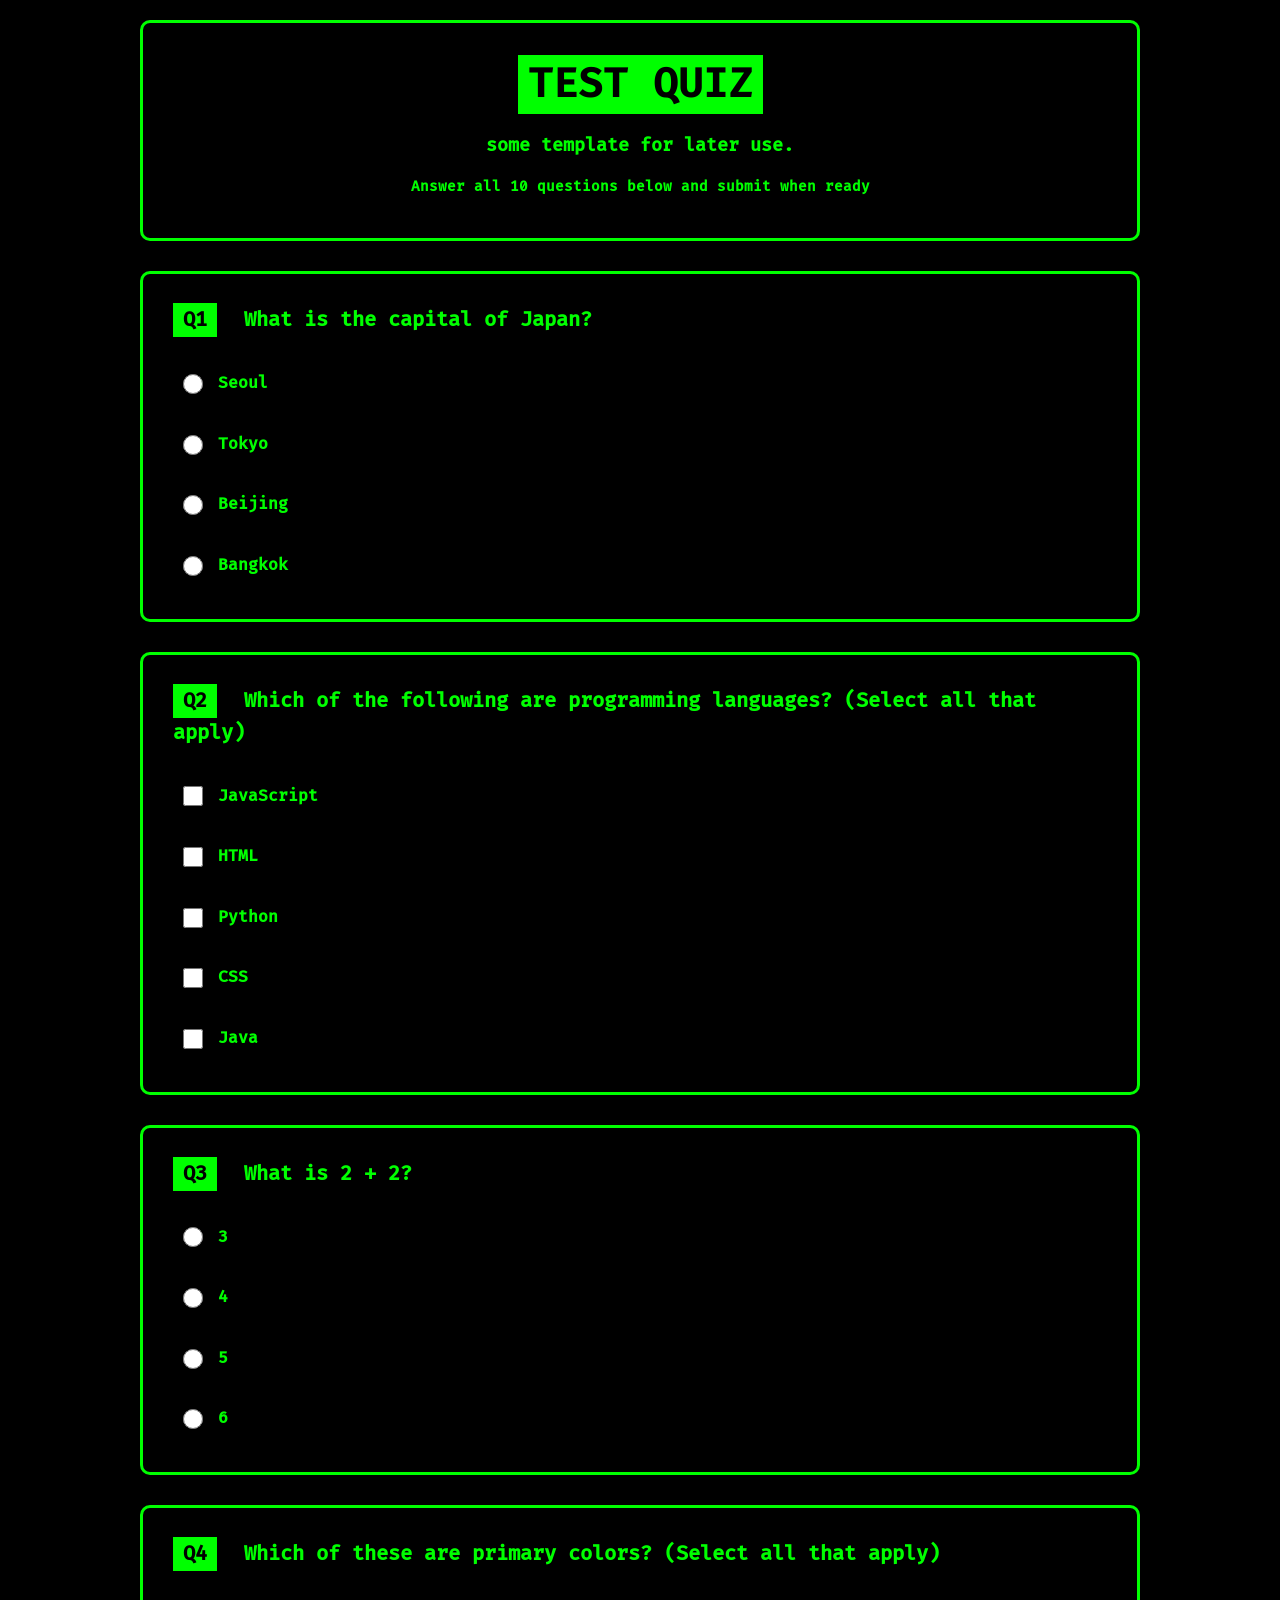
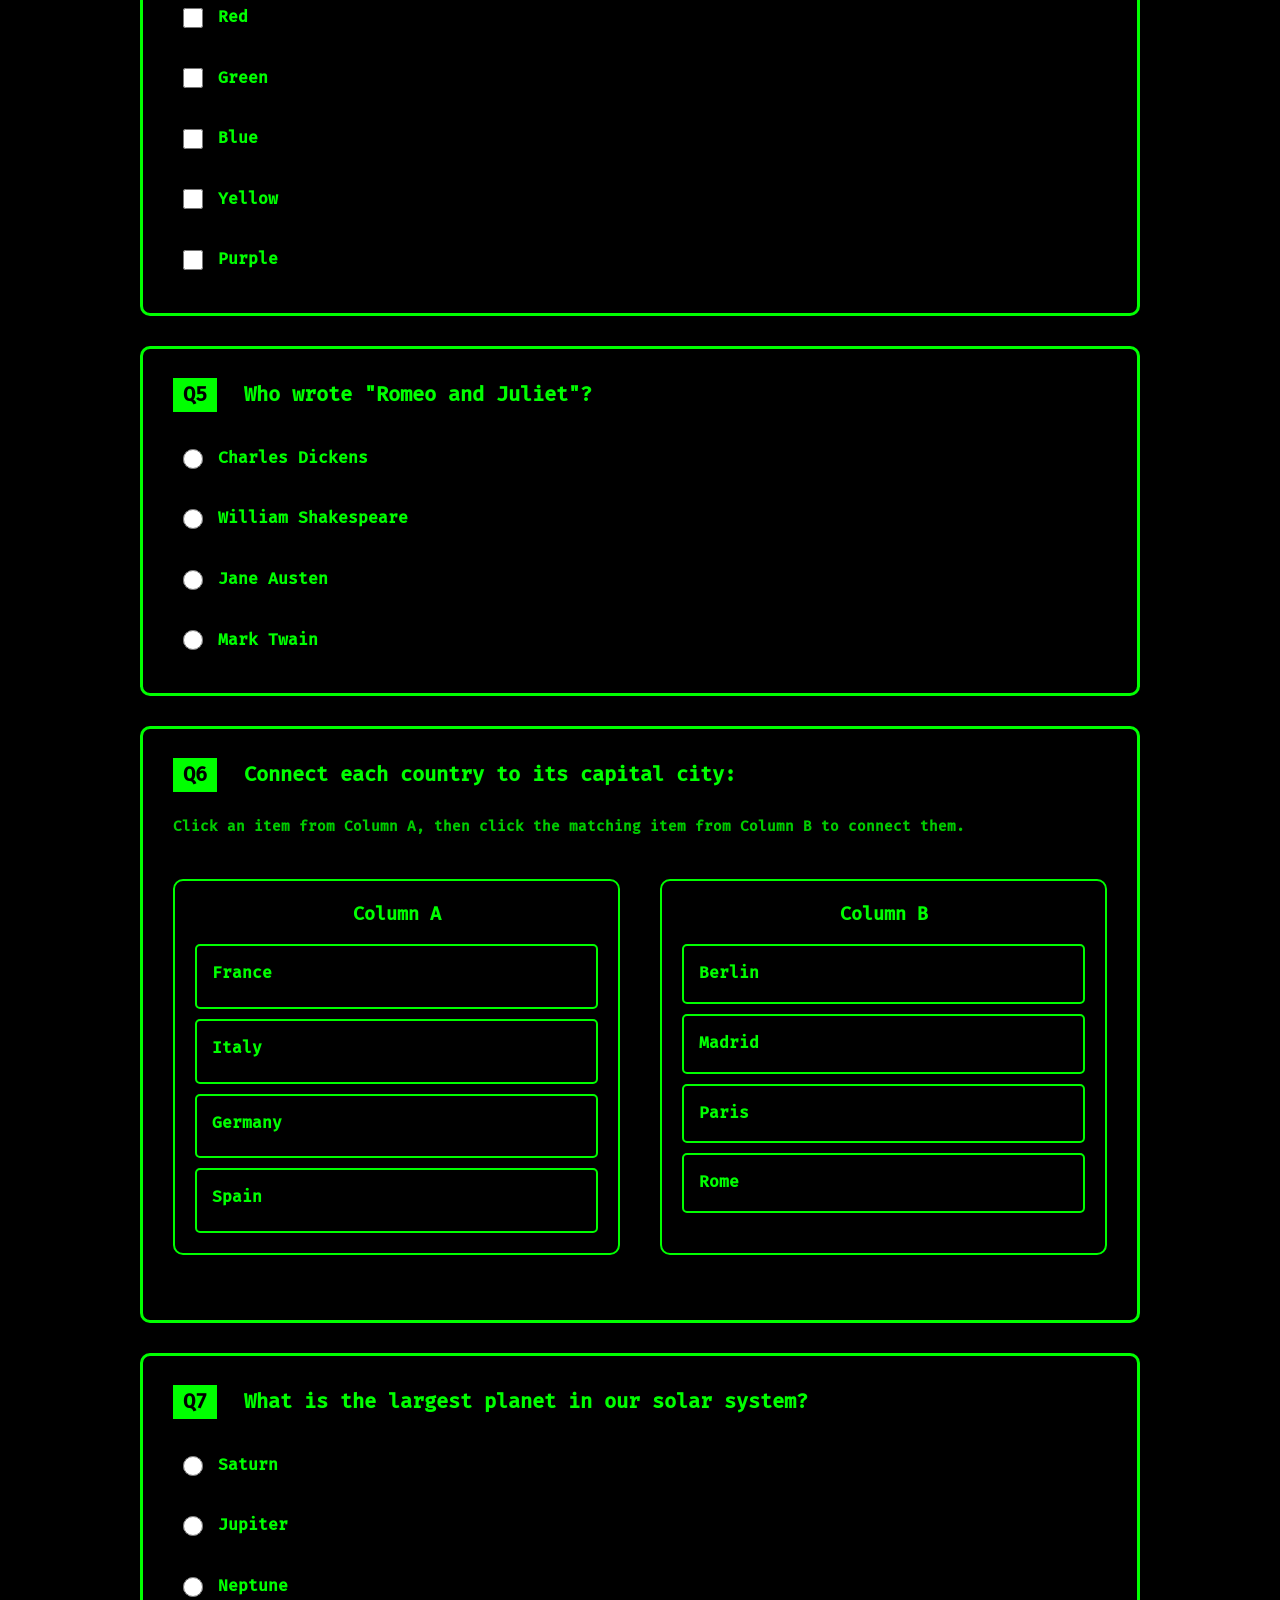
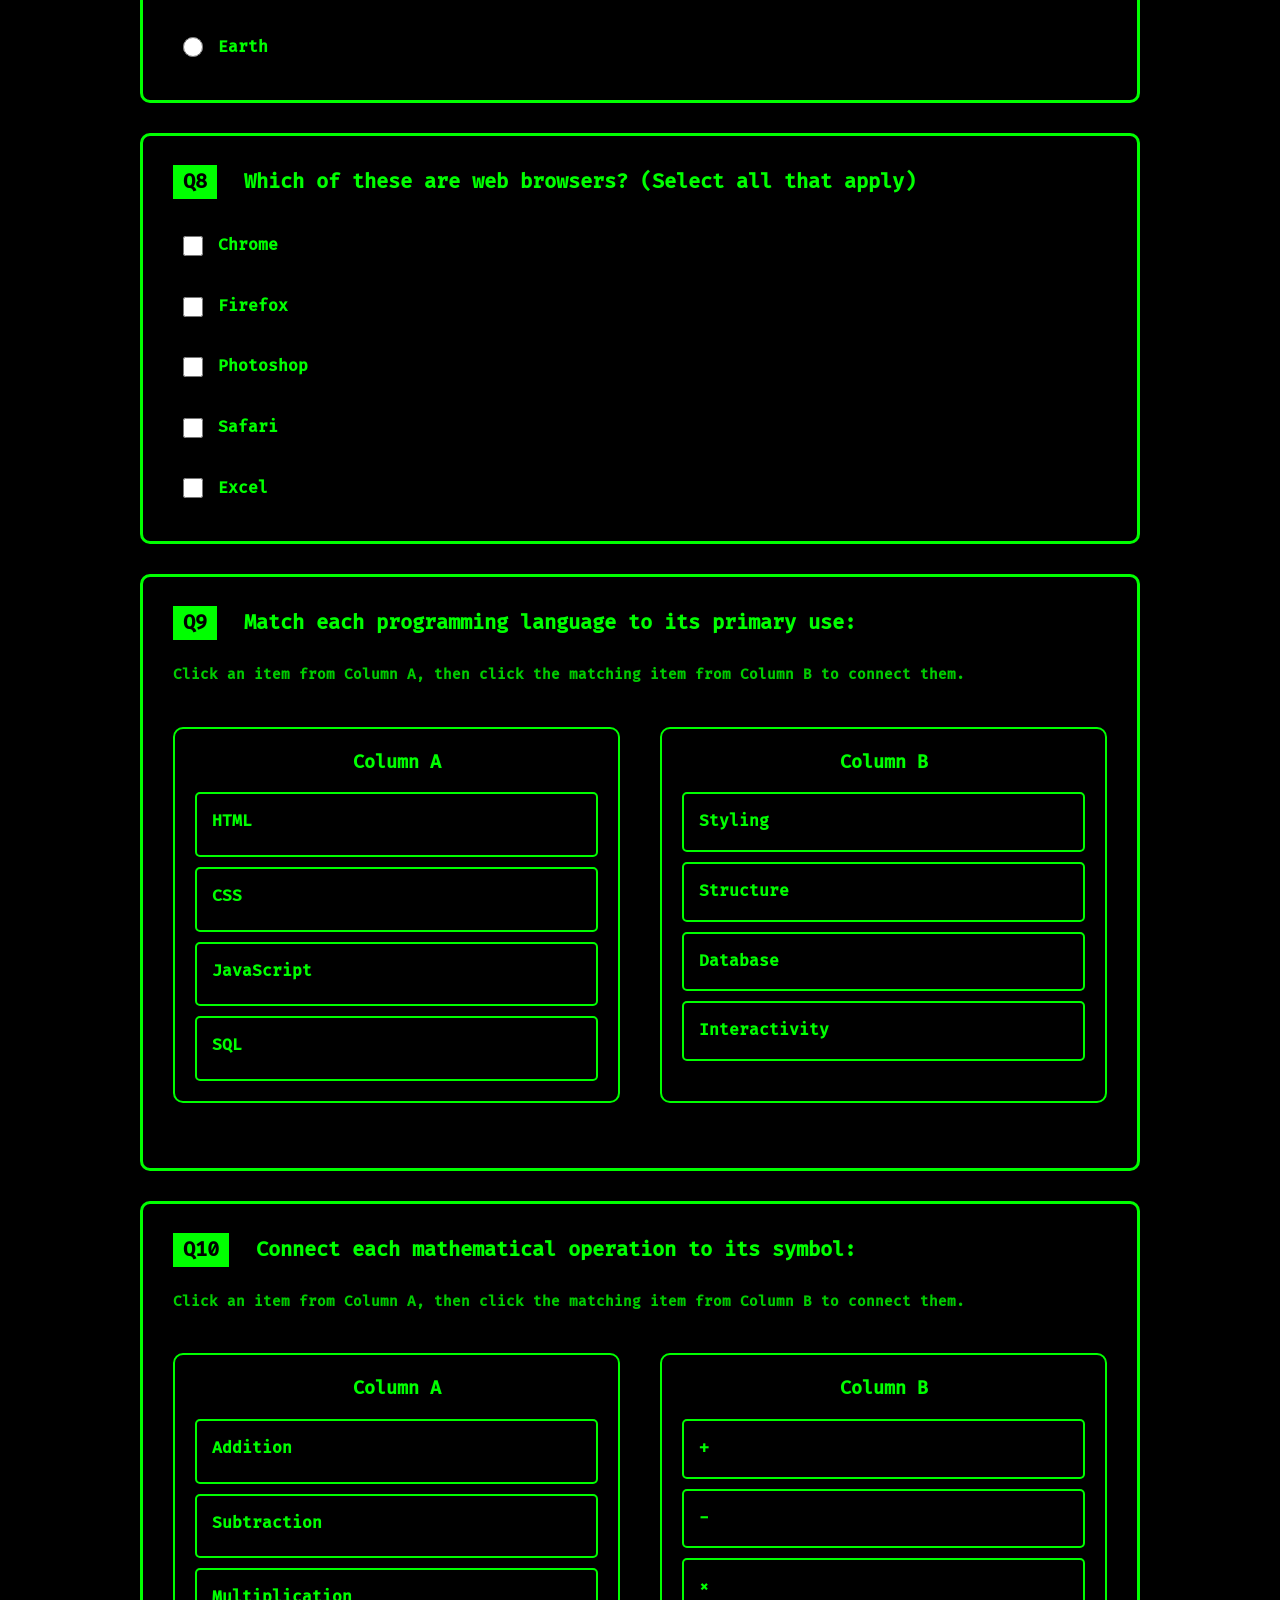
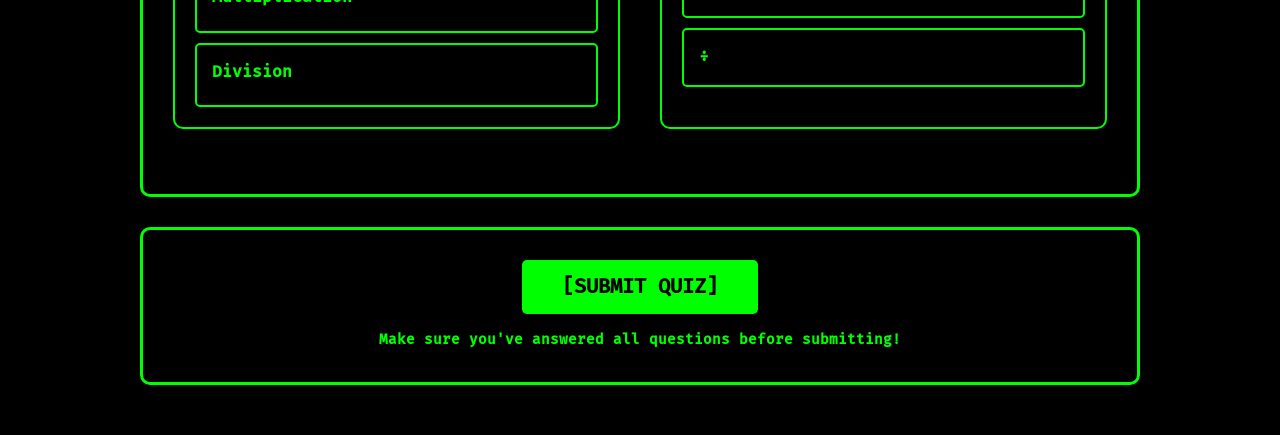
<file: div/quiz/index.html>
<!DOCTYPE html>
<html lang="en">
<head>
  <meta charset="UTF-8" />
  <meta name="viewport" content="width=device-width, initial-scale=1.0"/>
  <title>Terminal Quiz</title>
  <style>
    @font-face {
      font-family: "FiraCodeNerdFontMono";
      src: url("/fonts/FiraCodeNerdFontMono-Medium.ttf") format("truetype");
      font-weight: normal;
      font-style: normal;
    }

    * {
      margin: 0;
      padding: 0;
      box-sizing: border-box;
    }

    body {
      background-color: black;
      color: #00ff00;
      font-family: "FiraCodeNerdFontMono", "Fira Code", monospace;
      font-size: 16px;
      font-weight: bold;
      line-height: 1.6;
      min-height: 100vh;
      padding: 20px;
    }

    .container {
      max-width: 1000px;
      margin: 0 auto;
    }

    /* Header Styles */
    .quiz-header {
      border: 3px solid #00ff00;
      padding: 30px;
      margin-bottom: 30px;
      border-radius: 10px;
      text-align: center;
    }

    .quiz-header h1 {
      font-size: 40px;
      margin-bottom: 15px;
    }

    .quiz-header p {
      font-size: 18px;
      margin-bottom: 10px;
    }

    .quiz-info {
      font-size: 14px !important;
      margin-top: 15px;
    }

    .highlight {
      background-color: #00ff00;
      color: black;
      padding: 5px 10px;
    }

    /* Question Styles */
    .question-container {
      border: 3px solid #00ff00;
      padding: 30px;
      margin-bottom: 30px;
      border-radius: 10px;
    }

    .question-header {
      font-size: 20px;
      margin-bottom: 25px;
    }

    .question-number {
      background-color: #00ff00;
      color: black;
      padding: 5px 10px;
      margin-right: 15px;
    }

    /* Single Choice Styles */
    .radio-group {
      display: flex;
      flex-direction: column;
      gap: 15px;
    }

    .radio-option {
      display: flex;
      align-items: center;
      gap: 15px;
      cursor: pointer;
      padding: 10px;
      border-radius: 5px;
      transition: background-color 0.2s;
    }

    .radio-option:hover {
      background-color: rgba(0, 255, 0, 0.1);
    }

    .radio-option input[type="radio"] {
      width: 20px;
      height: 20px;
      border: 2px solid #00ff00;
      background-color: black;
      cursor: pointer;
    }

    .radio-option input[type="radio"]:checked {
      background-color: #00ff00;
    }

    /* Multiple Choice Styles */
    .checkbox-group {
      display: flex;
      flex-direction: column;
      gap: 15px;
    }

    .checkbox-option {
      display: flex;
      align-items: center;
      gap: 15px;
      cursor: pointer;
      padding: 10px;
      border-radius: 5px;
      transition: background-color 0.2s;
    }

    .checkbox-option:hover {
      background-color: rgba(0, 255, 0, 0.1);
    }

    .checkbox-option input[type="checkbox"] {
      width: 20px;
      height: 20px;
      border: 2px solid #00ff00;
      background-color: black;
      cursor: pointer;
    }

    .checkbox-option input[type="checkbox"]:checked {
      background-color: #00ff00;
    }

    /* Line Connection Styles */
    .line-connect-container {
      display: flex;
      flex-direction: column;
      gap: 20px;
    }

    .line-connect-instructions {
      color: #00cc00;
      font-size: 14px;
      margin-bottom: 20px;
    }

    .line-connect-columns {
      display: grid;
      grid-template-columns: 1fr 1fr;
      gap: 40px;
    }

    .line-connect-column {
      border: 2px solid #00ff00;
      padding: 20px;
      border-radius: 10px;
    }

    .line-connect-column h3 {
      font-size: 18px;
      margin-bottom: 15px;
      text-align: center;
    }

    .line-connect-items {
      display: flex;
      flex-direction: column;
      gap: 10px;
    }

    .line-connect-item {
      padding: 15px;
      border: 2px solid #00ff00;
      border-radius: 5px;
      cursor: pointer;
      transition: all 0.2s;
      text-align: left;
    }

    .line-connect-item:hover {
      background-color: rgba(0, 255, 0, 0.1);
    }

    .line-connect-item.selected {
      background-color: #00ff00;
      color: black;
    }

    .line-connect-item.connected {
      background-color: rgba(0, 255, 0, 0.2);
    }

    .line-connect-item.disabled {
      border-color: #666;
      color: #666;
      cursor: not-allowed;
    }

    .connection-info {
      font-size: 12px;
      margin-top: 5px;
      color: #00cc00;
    }

    .selected-info {
      text-align: center;
      color: #ffff00;
      font-size: 14px;
      margin-top: 15px;
    }

    /* Submit Button Styles */
    .submit-container {
      text-align: center;
      border: 3px solid #00ff00;
      padding: 30px;
      border-radius: 10px;
      margin-bottom: 30px;
    }

    .submit-btn {
      background-color: #00ff00;
      color: black;
      border: none;
      padding: 15px 40px;
      font-size: 20px;
      font-weight: bold;
      border-radius: 5px;
      cursor: pointer;
      font-family: inherit;
      transition: background-color 0.2s;
    }

    .submit-btn:hover {
      background-color: #00cc00;
    }

    .submit-info {
      font-size: 14px;
      margin-top: 15px;
    }

    /* Results Styles */
    .results-container {
      text-align: center;
    }

    .results-header {
      border: 3px solid #00ff00;
      padding: 40px;
      margin-bottom: 30px;
      border-radius: 10px;
    }

    .results-header h1 {
      font-size: 40px;
      margin-bottom: 20px;
    }

    .score-display {
      font-size: 24px;
      margin-bottom: 30px;
    }

    .performance-message {
      font-size: 20px;
      margin-bottom: 20px;
    }

    .performance-message.excellent {
      color: #00ff00;
    }

    .performance-message.good {
      color: #ffff00;
    }

    .performance-message.needs-improvement {
      color: #ff6666;
    }

    .incorrect-answers {
      border: 3px solid #00ff00;
      padding: 30px;
      margin-bottom: 30px;
      border-radius: 10px;
    }

    .incorrect-answers h2 {
      font-size: 24px;
      margin-bottom: 20px;
    }

    .incorrect-item {
      background-color: rgba(0, 255, 0, 0.1);
      border: 2px solid #00ff00;
      padding: 20px;
      margin-bottom: 20px;
      border-radius: 10px;
      text-align: left;
    }

    .incorrect-question {
      font-weight: bold;
      margin-bottom: 10px;
    }

    .user-answer {
      color: #ff6666;
      margin-bottom: 5px;
    }

    .correct-answer {
      color: #00ff00;
    }

    .restart-container {
      text-align: center;
    }

    .restart-btn {
      background-color: #00ff00;
      color: black;
      border: none;
      padding: 15px 30px;
      font-size: 18px;
      font-weight: bold;
      border-radius: 5px;
      cursor: pointer;
      font-family: inherit;
      transition: background-color 0.2s;
    }

    .restart-btn:hover {
      background-color: #00cc00;
    }

    /* Responsive Design */
    @media (max-width: 768px) {
      .line-connect-columns {
        grid-template-columns: 1fr;
        gap: 20px;
      }

      /* Removed .drop-zones from here as well */

      .quiz-header h1 {
        font-size: 28px;
      }

      .question-header {
        font-size: 18px;
      }
    }

    /* Custom Scrollbar */
    ::-webkit-scrollbar {
      width: 8px;
    }

    ::-webkit-scrollbar-track {
      background: black;
    }

    ::-webkit-scrollbar-thumb {
      background: #00ff00;
      border-radius: 4px;
    }

    ::-webkit-scrollbar-thumb:hover {
      background: #00cc00;
    }
  </style>
</head>
<body>
  <div class="container">
    <div class="quiz-header">
      <h1><span class="highlight">TEST QUIZ</span></h1>
      <p>some template for later use.</p>
      <p class="quiz-info">Answer all <span id="total-questions">20</span> questions below and submit when ready</p>
    </div>

    <div id="quiz-container" class="quiz-container">
      </div>

    <div class="submit-container">
      <button id="submit-btn" class="submit-btn">[SUBMIT QUIZ]</button>
      <p class="submit-info">Make sure you've answered all questions before submitting!</p>
    </div>

    <div id="results-container" class="results-container" style="display: none;">
      <div class="results-header">
        <h1><span class="highlight">QUIZ COMPLETE</span></h1>
        <div id="score-display" class="score-display"></div>
        <div id="performance-message" class="performance-message"></div>
      </div>

      <div id="incorrect-answers" class="incorrect-answers" style="display: none;">
        <h2><span class="highlight">INCORRECT ANSWERS</span></h2>
        <div id="incorrect-list"></div>
      </div>

      <div class="restart-container">
        <button id="restart-btn" class="restart-btn">[RESTART QUIZ]</button>
      </div>
    </div>
  </div>

  <script>
    // Quiz Questions Data
    const questions = [
      {
        id: 1,
        type: "single",
        question: "What is the capital of Japan?",
        options: ["Seoul", "Tokyo", "Beijing", "Bangkok"],
        correctAnswers: "Tokyo",
      },
      {
        id: 2,
        type: "multiple",
        question: "Which of the following are programming languages? (Select all that apply)",
        options: ["JavaScript", "HTML", "Python", "CSS", "Java"],
        correctAnswers: ["JavaScript", "Python", "Java"],
      },
      {
        id: 3,
        type: "single",
        question: "What is 2 + 2?",
        options: ["3", "4", "5", "6"],
        correctAnswers: "4",
      },
      {
        id: 4,
        type: "multiple",
        question: "Which of these are primary colors? (Select all that apply)",
        options: ["Red", "Green", "Blue", "Yellow", "Purple"],
        correctAnswers: ["Red", "Blue", "Yellow"],
      },
      {
        id: 5,
        type: "single",
        question: 'Who wrote "Romeo and Juliet"?',
        options: ["Charles Dickens", "William Shakespeare", "Jane Austen", "Mark Twain"],
        correctAnswers: "William Shakespeare",
      },
      {
        id: 6,
        type: "line-connect",
        question: "Connect each country to its capital city:",
        columnA: [
          { id: "france", text: "France" },
          { id: "italy", text: "Italy" },
          { id: "germany", text: "Germany" },
          { id: "spain", text: "Spain" },
        ],
        columnB: [
          { id: "berlin", text: "Berlin" },
          { id: "madrid", text: "Madrid" },
          { id: "paris", text: "Paris" },
          { id: "rome", text: "Rome" },
        ],
        correctAnswers: {
          france: "paris",
          italy: "rome",
          germany: "berlin",
          spain: "madrid",
        },
      },
      {
        id: 7,
        type: "single",
        question: "What is the largest planet in our solar system?",
        options: ["Saturn", "Jupiter", "Neptune", "Earth"],
        correctAnswers: "Jupiter",
      },
      {
        id: 8,
        type: "multiple",
        question: "Which of these are web browsers? (Select all that apply)",
        options: ["Chrome", "Firefox", "Photoshop", "Safari", "Excel"],
        correctAnswers: ["Chrome", "Firefox", "Safari"],
      },
      {
        id: 9,
        type: "line-connect",
        question: "Match each programming language to its primary use:",
        columnA: [
          { id: "html", text: "HTML" },
          { id: "css", text: "CSS" },
          { id: "javascript", text: "JavaScript" },
          { id: "sql", text: "SQL" },
        ],
        columnB: [
          { id: "styling", text: "Styling" },
          { id: "structure", text: "Structure" },
          { id: "database", text: "Database" },
          { id: "interactivity", text: "Interactivity" },
        ],
        correctAnswers: {
          html: "structure",
          css: "styling",
          javascript: "interactivity",
          sql: "database",
        },
      },
      {
        id: 10,
        type: "line-connect",
        question: "Connect each mathematical operation to its symbol:",
        columnA: [
          { id: "addition", text: "Addition" },
          { id: "subtraction", text: "Subtraction" },
          { id: "multiplication", text: "Multiplication" },
          { id: "division", text: "Division" },
        ],
        columnB: [
          { id: "plus", text: "+" },
          { id: "minus", text: "-" },
          { id: "times", text: "×" },
          { id: "divide", text: "÷" },
        ],
        correctAnswers: {
          addition: "plus",
          subtraction: "minus",
          multiplication: "times",
          division: "divide",
        },
      },
      
    ]

    // Global variables
    let answers = {}
    let selectedColumnA = null

    // Initialize the quiz
    document.addEventListener("DOMContentLoaded", () => {
      document.getElementById("total-questions").textContent = questions.length
      generateQuiz()
      setupEventListeners()
    })

    // Generate the quiz HTML
    function generateQuiz() {
      const container = document.getElementById("quiz-container")
      container.innerHTML = ""

      questions.forEach((question, index) => {
        const questionDiv = document.createElement("div")
        questionDiv.className = "question-container"
        questionDiv.innerHTML = generateQuestionHTML(question, index)
        container.appendChild(questionDiv)
      })

      // Setup line connect after HTML is generated
      setupLineConnect()
    }

    // Generate HTML for different question types
    function generateQuestionHTML(question, index) {
      let html = `
        <div class="question-header">
          <span class="question-number">Q${index + 1}</span>
          ${question.question}
        </div>
      `

      switch (question.type) {
        case "single":
          html += generateSingleChoiceHTML(question)
          break
        case "multiple":
          html += generateMultipleChoiceHTML(question)
          break
        case "line-connect":
          html += generateLineConnectHTML(question)
          break
      }

      return html
    }

    // Generate single choice question HTML
    function generateSingleChoiceHTML(question) {
      let html = '<div class="radio-group">'
      question.options.forEach((option, index) => {
        html += `
          <label class="radio-option">
            <input type="radio" name="q${question.id}" value="${option}" onchange="handleSingleAnswer(${question.id}, '${option}')">
            <span>${option}</span>
          </label>
        `
      })
      html += "</div>"
      return html
    }

    // Generate multiple choice question HTML
    function generateMultipleChoiceHTML(question) {
      let html = '<div class="checkbox-group">'
      question.options.forEach((option, index) => {
        html += `
          <label class="checkbox-option">
            <input type="checkbox" name="q${question.id}" value="${option}" onchange="handleMultipleAnswer(${question.id}, '${option}', this.checked)">
            <span>${option}</span>
          </label>
        `
      })
      html += "</div>"
      return html
    }

    // Generate line connect question HTML
    function generateLineConnectHTML(question) {
      let html = `
        <div class="line-connect-container">
          <div class="line-connect-instructions">
            Click an item from Column A, then click the matching item from Column B to connect them.
          </div>
          <div class="line-connect-columns">
            <div class="line-connect-column">
              <h3>Column A</h3>
              <div class="line-connect-items">
      `

      question.columnA.forEach((item) => {
        html += `
          <div class="line-connect-item" data-question-id="${question.id}" data-column="A" data-item-id="${item.id}">
            ${item.text}
            <div class="connection-info" id="connection-${question.id}-${item.id}"></div>
          </div>
        `
      })

      html += `
              </div>
            </div>
            <div class="line-connect-column">
              <h3>Column B</h3>
              <div class="line-connect-items">
      `

      question.columnB.forEach((item) => {
        html += `
          <div class="line-connect-item" data-question-id="${question.id}" data-column="B" data-item-id="${item.id}">
            ${item.text}
          </div>
        `
      })

      html += `
              </div>
            </div>
          </div>
          <div class="selected-info" id="selected-info-${question.id}"></div>
        </div>
      `

      return html
    }

    // Event handlers
    function handleSingleAnswer(questionId, answer) {
      answers[questionId] = answer
    }

    function handleMultipleAnswer(questionId, option, checked) {
      if (!answers[questionId]) {
        answers[questionId] = []
      }

      if (checked) {
        if (!answers[questionId].includes(option)) {
          answers[questionId].push(option)
        }
      } else {
        answers[questionId] = answers[questionId].filter((a) => a !== option)
      }
    }

    // Setup line connect functionality
    function setupLineConnect() {
      const lineConnectItems = document.querySelectorAll(".line-connect-item")

      lineConnectItems.forEach((item) => {
        item.addEventListener("click", function () {
          const questionId = Number.parseInt(this.dataset.questionId)
          const column = this.dataset.column
          const itemId = this.dataset.itemId

          if (column === "A") {
            // Clear previous selection
            document.querySelectorAll(`[data-question-id="${questionId}"][data-column="A"]`).forEach((el) => {
              el.classList.remove("selected")
            })

            // Select this item
            this.classList.add("selected")
            selectedColumnA = itemId

            // Update selected info
            const selectedInfo = document.getElementById(`selected-info-${questionId}`)
            selectedInfo.textContent = `Selected: ${this.textContent.split("\n")[0]} - Now click an item from Column B`

            // Enable Column B items
            document.querySelectorAll(`[data-question-id="${questionId}"][data-column="B"]`).forEach((el) => {
              el.classList.remove("disabled")
            })
          } else if (column === "B" && selectedColumnA) {
            // Make connection
            if (!answers[questionId]) {
              answers[questionId] = {}
            }
            answers[questionId][selectedColumnA] = itemId

            // Update visual feedback
            const columnAItem = document.querySelector(
              `[data-question-id="${questionId}"][data-column="A"][data-item-id="${selectedColumnA}"]`,
            )
            const connectionInfo = document.getElementById(`connection-${questionId}-${selectedColumnA}`)
            connectionInfo.textContent = `→ ${this.textContent}`

            columnAItem.classList.remove("selected")
            columnAItem.classList.add("connected")
            this.classList.add("connected")

            // Clear selection
            selectedColumnA = null
            const selectedInfo = document.getElementById(`selected-info-${questionId}`)
            selectedInfo.textContent = ""

            // Disable Column B items
            document.querySelectorAll(`[data-question-id="${questionId}"][data-column="B"]`).forEach((el) => {
              el.classList.add("disabled")
            })
          }
        })
      })
    }

    // Setup event listeners
    function setupEventListeners() {
      document.getElementById("submit-btn").addEventListener("click", submitQuiz)
      document.getElementById("restart-btn").addEventListener("click", restartQuiz)
    }

    // Submit quiz and show results
    function submitQuiz() {
      const results = calculateScore()
      showResults(results)
    }

    // Calculate score and incorrect answers
    function calculateScore() {
      let correct = 0
      const incorrectAnswers = []

      questions.forEach((question) => {
        const userAnswer = answers[question.id]
        let isCorrect = false

        switch (question.type) {
          case "single":
            isCorrect = userAnswer === question.correctAnswers
            if (!isCorrect) {
              incorrectAnswers.push({
                question: question.question,
                userAnswer: userAnswer || "No answer",
                correctAnswer: question.correctAnswers,
              })
            }
            break

          case "multiple":
            const userAnswerArray = userAnswer || []
            const correctArray = question.correctAnswers
            isCorrect =
              correctArray.length === userAnswerArray.length &&
              correctArray.every((answer) => userAnswerArray.includes(answer))

            if (!isCorrect) {
              incorrectAnswers.push({
                question: question.question,
                userAnswer: userAnswerArray.length > 0 ? userAnswerArray.join(", ") : "No answer",
                correctAnswer: correctArray.join(", "),
              })
            }
            break

          case "line-connect":
            const userConnections = userAnswer || {}
            const correctConnections = question.correctAnswers
            isCorrect = true

            Object.keys(correctConnections).forEach((key) => {
              if (userConnections[key] !== correctConnections[key]) {
                isCorrect = false
              }
            })

            if (!isCorrect) {
              const correctMapping = Object.entries(correctConnections)
                .map(([key, value]) => {
                  const columnAItem = question.columnA.find((item) => item.id === key)?.text
                  const columnBItem = question.columnB.find((item) => item.id === value)?.text
                  return `${columnAItem} → ${columnBItem}`
                })
                .join(", ")

              const userMapping = Object.entries(userConnections)
                .map(([key, value]) => {
                  const columnAItem = question.columnA.find((item) => item.id === key)?.text
                  const columnBItem = question.columnB.find((item) => item.id === value)?.text
                  return `${columnAItem} → ${columnBItem || "None"}`
                })
                .join(", ")

              incorrectAnswers.push({
                question: question.question,
                userAnswer: userMapping || "No connections made",
                correctAnswer: correctMapping,
              })
            }
            break
        }

        if (isCorrect) {
          correct++
        }
      })

      return {
        correct,
        total: questions.length,
        percentage: Math.round((correct / questions.length) * 100),
        incorrectAnswers,
      }
    }

    // Show results
    function showResults(results) {
      // Hide quiz container
      document.getElementById("quiz-container").style.display = "none"
      document.querySelector(".submit-container").style.display = "none"

      // Show results container
      const resultsContainer = document.getElementById("results-container")
      resultsContainer.style.display = "block"

      // Update score display
      const scoreDisplay = document.getElementById("score-display")
      scoreDisplay.innerHTML = `Score: <span class="highlight">${results.correct}/${results.total}</span> (${results.percentage}%)`

      // Update performance message
      const performanceMessage = document.getElementById("performance-message")
      if (results.percentage >= 80) {
        performanceMessage.innerHTML = "🎉 Excellent work! 🎉"
        performanceMessage.className = "performance-message excellent"
      } else if (results.percentage >= 60) {
        performanceMessage.innerHTML = "👍 Good job! 👍"
        performanceMessage.className = "performance-message good"
      } else {
        performanceMessage.innerHTML = "📚 Keep studying! 📚"
        performanceMessage.className = "performance-message needs-improvement"
      }

      // Show incorrect answers if any
      if (results.incorrectAnswers.length > 0) {
        const incorrectContainer = document.getElementById("incorrect-answers")
        incorrectContainer.style.display = "block"

        const incorrectList = document.getElementById("incorrect-list")
        incorrectList.innerHTML = ""

        results.incorrectAnswers.forEach((item) => {
          const div = document.createElement("div")
          div.className = "incorrect-item"
          div.innerHTML = `
            <div class="incorrect-question">Q: ${item.question}</div>
            <div class="user-answer">Your answer: ${item.userAnswer}</div>
            <div class="correct-answer">Correct answer: ${item.correctAnswer}</div>
          `
          incorrectList.appendChild(div)
        })
      }

      // Scroll to top
      window.scrollTo({ top: 0, behavior: "smooth" })
    }

    // Restart quiz
    function restartQuiz() {
      // Reset answers
      answers = {}
      selectedColumnA = null

      // Show quiz container
      document.getElementById("quiz-container").style.display = "block"
      document.querySelector(".submit-container").style.display = "block"

      // Hide results container
      document.getElementById("results-container").style.display = "none"

      // Regenerate quiz to reset all states
      generateQuiz()

      // Scroll to top
      window.scrollTo({ top: 0, behavior: "smooth" })
    }
  </script>
</body>
</html>
</file>
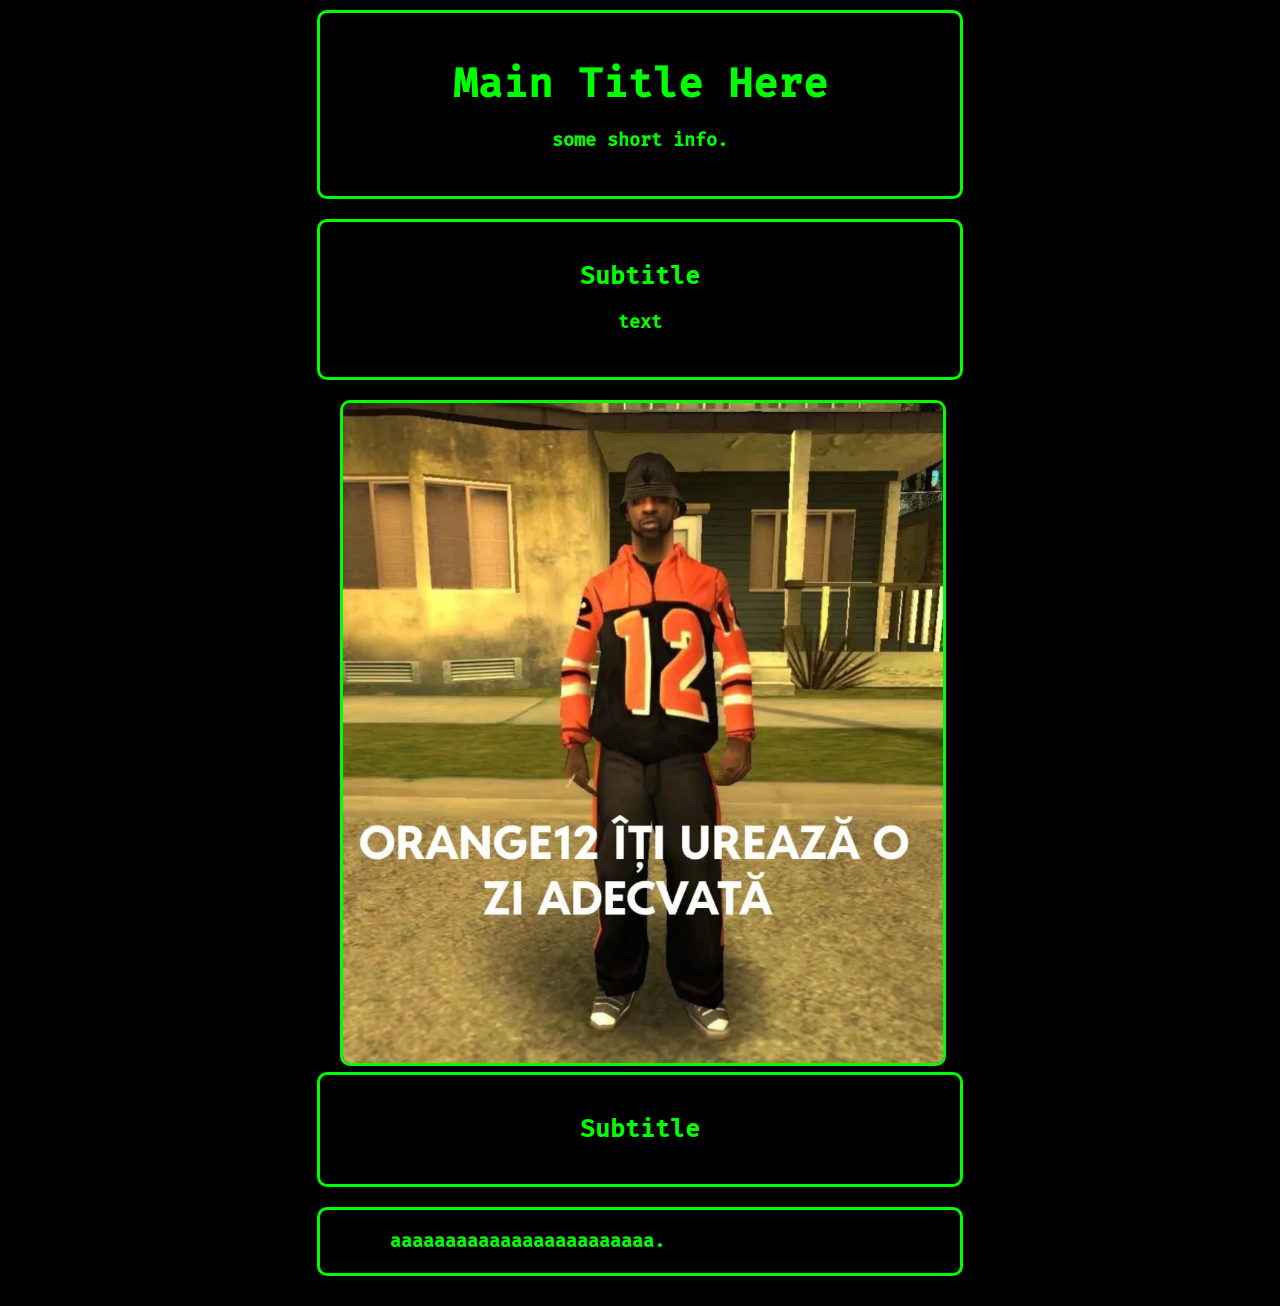
<file: div/template/index.html>
<!DOCTYPE html>
<html lang="en">
<head>
  <meta charset="UTF-8" />
  <meta name="viewport" content="width=device-width, initial-scale=1.0"/>
  <title>Template</title>
    <link rel="icon" type="image/png" href="/images/favicon.png" />
  <style>
    @font-face {
  font-family: 'FiraCodeNerdFontMono';
  src: url('/fonts/FiraCodeNerdFontMono-Medium.ttf') format('truetype');
  font-weight: normal;
  font-style: normal;
}

    body {
      background-color: black;
      color: #00ff00;
      font-family: 'Fira Code', monospace;
      margin: 0;
      padding: 10px;
      font-size: 18px;
      font-weight: bold;
      display: flex;
      flex-direction: column;
      align-items: center;
      font-family: 'FiraCodeNerdFontMono', monospace;
    }


    a { color: #00ff00; text-decoration: none; }
    a:hover { text-decoration: underline; }

    .container {
      border: 3px solid #00ff00;
      padding: 20px;
      margin-bottom: 20px;
      border-radius: 10px;
      width: 90%;
      max-width: 600px;
      text-align: center;
    }

    .highlight {
      background-color: #00ff00;
      color: black;
      padding: 2px 5px;
    }

    h1 {
      font-size: 40px;
      margin-bottom: 10px;
    }

    h2 {
      font-size: 24px;
      margin-top: 20px;
      margin-bottom: 10px;
    }

    .content {
      font-size: 18px;
      line-height: 1.6;
      margin-bottom: 20px;
    }

    .image-container {
      width: 100%;
      max-width: 600px;
      text-align: center;
    }

    .image-container img {
      width: 100%;
      max-width: 600px;
      border-radius: 10px;
      border: 3px solid #00ff00;
    }
  </style>
</head>
<body>

  <div class="container">
    <h1>Main Title Here</h1>
    <p class="content">some short info.</p>
  </div>

  <div class="container">
    <h2>Subtitle</h2>
    <p class="content">text</p>
  </div>


  <div class="image-container">
    <img src="/images/placeholder.webp" alt="Placeholder Image">
  </div>

  <div class="container">
    <h2>Subtitle </h2>
    <p class="content"></p>
  </div>


  <div class="container" style="display: flex; justify-content: center;">
    <div style="text-align: left; width: 100%; max-width: 500px; margin: 0 auto;">
      aaaaaaaaaaaaaaaaaaaaaaaa.<br>
    </div>
  </div>
    </div>

</body>
</html>
</file>
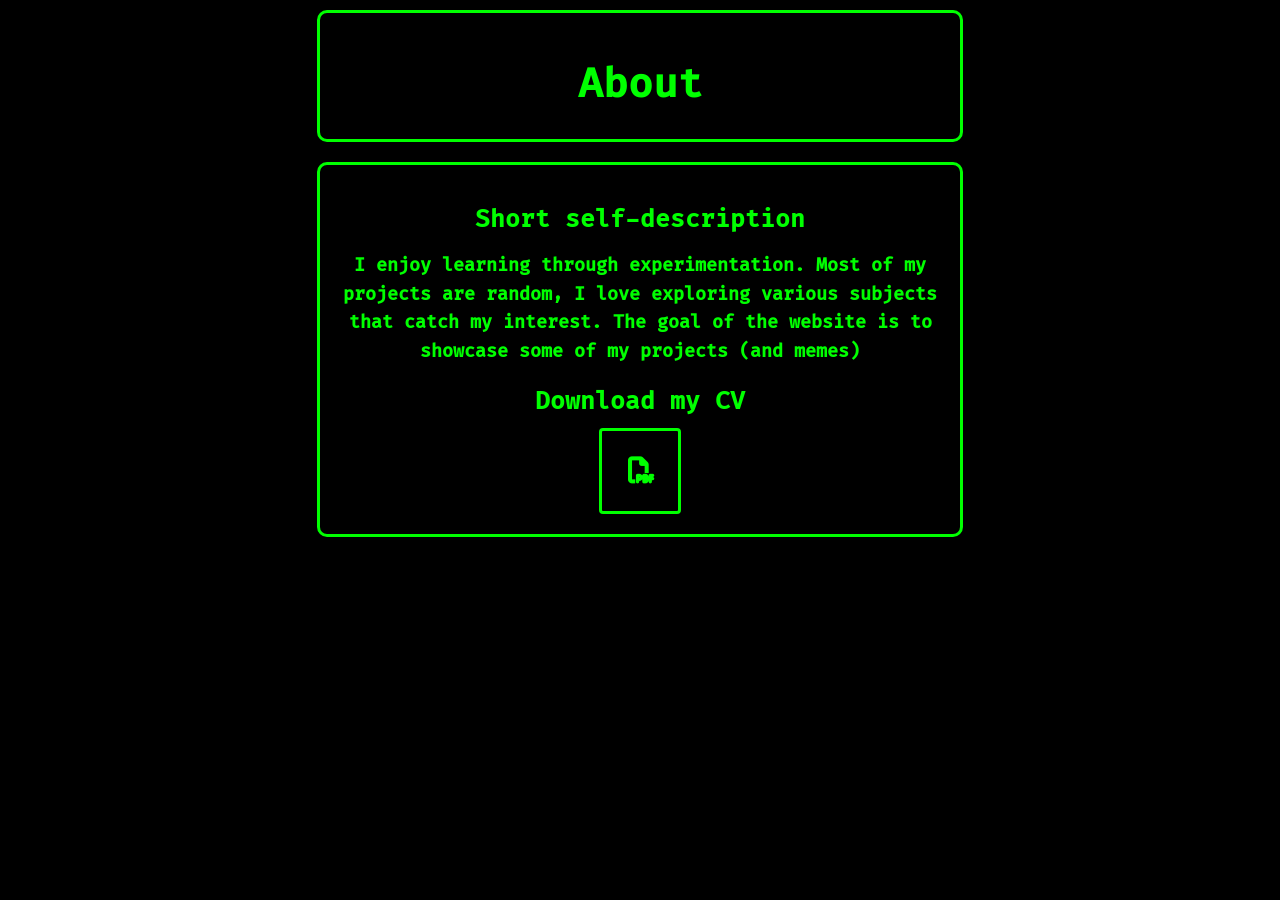
<file: pages/about/index.html>
<!DOCTYPE html>
<html lang="en">
<head>
  <meta charset="UTF-8" />
  <meta name="viewport" content="width=device-width, initial-scale=1.0"/>
  <title>About</title>
    <link rel="icon" type="image/png" href="/images/favicon.png" />
  <style>
    :root {
      --accent-color: #00ff00;
      --container-max-width: 600px;
      --container-padding: 20px;
      --cv-container-max-width: 220px;
      --cv-button-size: 40px;
    }
    @font-face {
  font-family: 'FiraCodeNerdFontMono';
  src: url('/fonts/FiraCodeNerdFontMono-Medium.ttf') format('truetype');
  font-weight: normal;
  font-style: normal;
}

    body {
      background-color: black;
      color: var(--accent-color);
      font-family: 'Fira Code', monospace;
      margin: 0;
      padding: 10px;
      font-size: 18px;
      font-weight: bold;
      display: flex;
      flex-direction: column;
      align-items: center;
      font-family: 'FiraCodeNerdFontMono', monospace;
    }


    a { color: #00ff00; text-decoration: none; }
    a:hover { text-decoration: underline; }

    .container {
      border: 3px solid var(--accent-color);
      padding: var(--container-padding);
      margin-bottom: 20px;
      border-radius: 10px;
      width: 90%;
      max-width: var(--container-max-width);
      text-align: center;
    }

    .cv-container {
      border: 3px solid var(--accent-color);
      padding: 8px;
      margin: 12px auto 0 auto;
      border-radius: 4px;
      width: 10%;
      max-width: var(--cv-container-max-width);
      text-align: center;
      background: transparent;
    }

    .highlight {
      background-color: #00ff00;
      color: black;
      padding: 2px 5px;
    }

    h1 {
      font-size: 40px;
      margin-bottom: 10px;
    }

    h2 {
      font-size: 24px;
      margin-top: 20px;
      margin-bottom: 10px;
    }

    .content {
      font-size: 18px;
      line-height: 1.6;
      margin-bottom: 20px;
    }

    .image-container {
      width: 100%;
      max-width: 600px;
      text-align: center;
    }

    .image-container img {
      width: 100%;
      max-width: 600px;
      border-radius: 10px;
      border: 3px solid #00ff00;
    }

    .cv-button {
      display: inline-block;
      font-size: var(--cv-button-size);
      margin: 12px 0;
      cursor: pointer;
      transition: transform 0.16s;
      text-decoration: none;
      line-height: 1;
    }

    .cv-button:hover {
      transform: scale(1.1);
    }
    </style>
  </head>
  <body>

    <div class="container">
    <h1>About</h1>
    </div>

    <div class="container">
    <h2>Short self-description</h2>
    <p class="content">
  I enjoy learning through experimentation. Most of my projects are random, I love exploring various subjects that catch my interest. The goal of the website is to showcase some of my projects (and memes)
    </p>
    <h2>Download my CV</h2>
        <div class="cv-container">
      <a href="./CV.pdf" class="cv-button"></a>
      </div>
    </div>

  </body>
  </html>
</file>
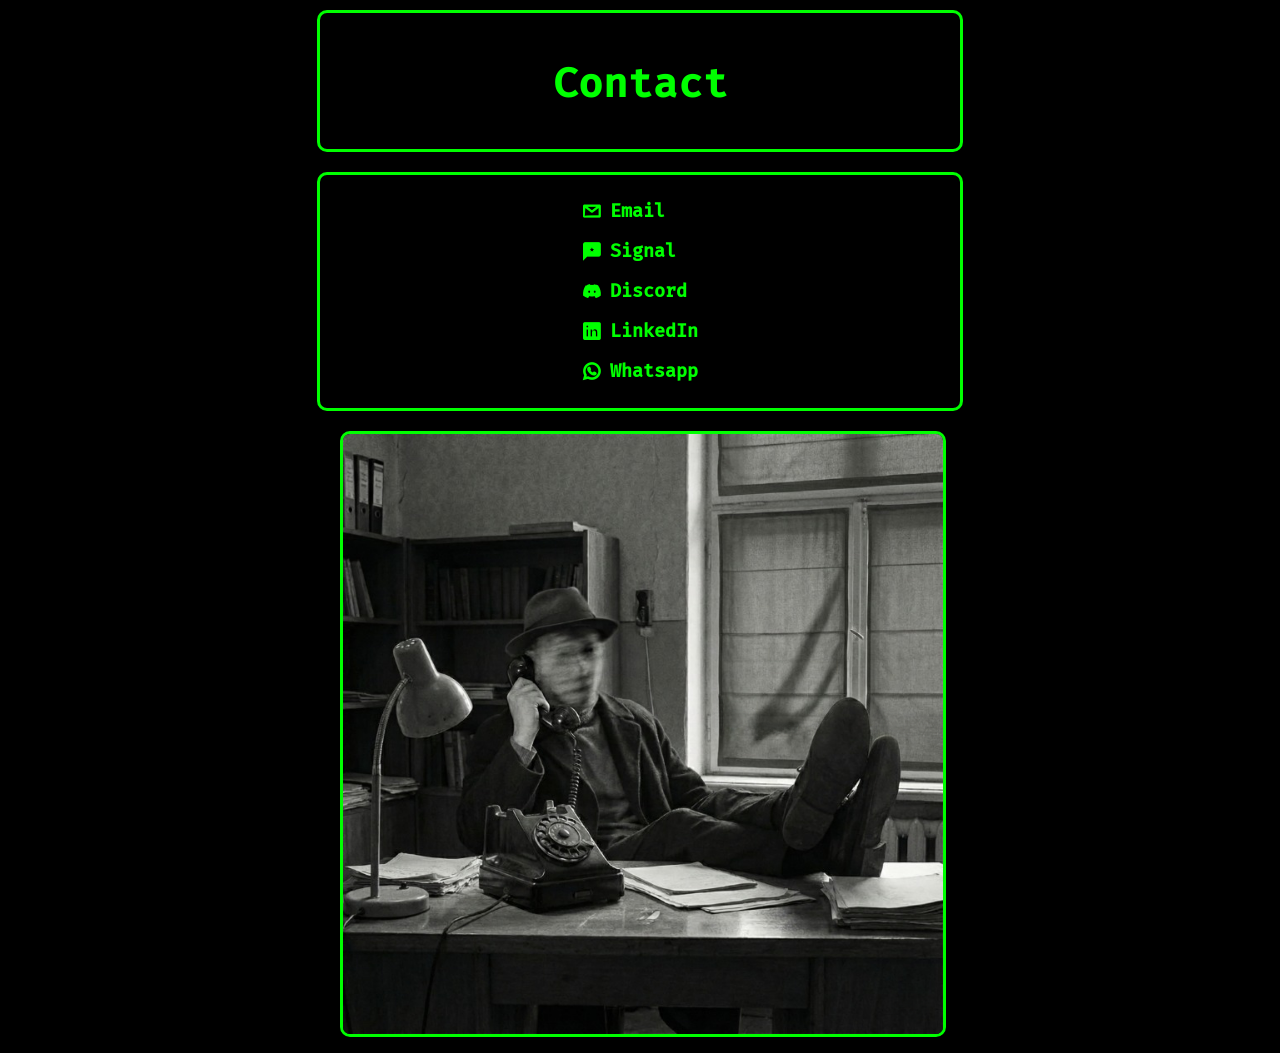
<file: pages/contact/index.html>
<!DOCTYPE html>
<html lang="en">
<head>
  <meta charset="UTF-8" />
  <meta name="viewport" content="width=device-width, initial-scale=1.0"/>
  <title>Contact</title>
    <link rel="icon" type="image/png" href="/images/favicon.png" />
  <style>
    @font-face {
  font-family: 'FiraCodeNerdFontMono';
  src: url('/fonts/FiraCodeNerdFontMono-Medium.ttf') format('truetype');
  font-weight: normal;
  font-style: normal;
}

    body {
      background-color: black;
      color: #00ff00;
      font-family: 'Fira Code', monospace;
      margin: 0;
      padding: 10px;
      font-size: 18px;
      font-weight: bold;
      display: flex;
      flex-direction: column;
      align-items: center;
      font-family: 'FiraCodeNerdFontMono', monospace;
    }


    a { color: #00ff00; text-decoration: none; }
    a:hover { text-decoration: underline; }

    .container {
      border: 3px solid #00ff00;
      padding: 20px;
      margin-bottom: 20px;
      border-radius: 10px;
      width: 90%;
      max-width: 600px;
      text-align: center;
    }

    .highlight {
      background-color: #00ff00;
      color: black;
      padding: 2px 5px;
    }

    h1 {
      font-size: 40px;
      margin-bottom: 10px;
    }

    h2 {
      font-size: 24px;
      margin-top: 20px;
      margin-bottom: 10px;
    }

    .content {
      font-size: 18px;
      line-height: 1.6;
      margin-bottom: 20px;
    }

    .image-container {
      width: 100%;
      max-width: 600px;
      text-align: center;
    }

    .image-container img {
      width: 100%;
      max-width: 600px;
      border-radius: 10px;
      border: 3px solid #00ff00;
    }
  </style>
</head>
<body>

  <div class="container">
    <h1>Contact</h1>
    <p></p>
    <p class="content">
    </p>
  </div>
<div class="container" style="display: flex; justify-content: center;">
  <div style="text-align: left; display: flex; flex-direction: column; gap: 7px;">

    <a href="mailto:interesant69420@gmail.com" style="text-decoration: none; color: inherit; display: flex; align-items: center;">
      <span style="font-size: 1.7rem; margin-right: 10px;"></span> Email
    </a>

    <a href="https://signal.me" target="_blank" style="text-decoration: none; color: inherit; display: flex; align-items: center;">
      <span style="font-size: 1.7rem; margin-right: 10px;">󰚚</span> Signal
    </a>

    <a href="https://discord.com/users/1202570806203256843" target="_blank" style="text-decoration: none; color: inherit; display: flex; align-items: center;">
      <span style="font-size: 1.7rem; margin-right: 10px;"></span> Discord
    </a>

    <a href="https://www.linkedin.com/" target="_blank" style="text-decoration: none; color: inherit; display: flex; align-items: center;">
      <span style="font-size: 1.7rem; margin-right: 10px;"></span> LinkedIn
    </a>

    <a href="https://wa.me/nu" target="_blank" style="text-decoration: none; color: inherit; display: flex; align-items: center;">
      <span style="font-size: 1.7rem; margin-right: 10px;"></span> Whatsapp
    </a>

  </div>
</div>
<div class="image-container">
  <img src="./contact.png">
</div>



</body>
</html>
</file>
<file: div/lol/style.css>
body {
    margin: 0;
    font-family: 'Segoe UI', Tahoma, Geneva, Verdana, sans-serif;
    user-zoom: none;
    color: #F5F5F7;
    display: grid;
    font-size: min(2.5vh, 2.5vw);
    scrollbar-width: 0;
    width: 100vw;
    height: 100vh;
}

body::-webkit-scrollbar {
    width: 0;
}

.info-line {
    opacity: 0;
    transform: translateY(10px);
    transition: opacity 0.3s ease, transform 0.3s ease;
    margin-bottom: 8px;
    font-weight: 900; /* Much bolder than normal bold */
    font-size: min(2.5vh, 2.5vw);
    text-shadow: 
        -1px -1px 0 #000,
        1px -1px 0 #000,
        -1px 1px 0 #000,
        1px 1px 0 #000,
        0 0 4px #000; /* Black contour effect */
    color: #F5F5F7; /* Maintain your text color */
}

.info-line.visible {
    opacity: 1;
    transform: translateY(0);
}
#myVideo {
    position: fixed;
    justify-self: center;
    align-self: center;
    right: 0;
    bottom: 0;
    min-width: 100%;
    min-height: 100%;
}

section {
    justify-self: center;
    align-self: center;
    position: fixed;
    z-index: 2000;
    text-align: center;
}

div {
    z-index: 2001;
    color: #F5F5F7;
    display: flex;
    justify-content: center;
    align-items: center;
}

div > button {
    width: 100vw;
    height: 100vh;
    background-color: #000;
    color: white;
}

/* Mobile-specific styles - centered square video */
@media (max-width: 768px), (max-aspect-ratio: 1/1) {
    #myVideo {
        width: 100vw;
        height: 100vw; /* Creates square aspect ratio */
        min-width: initial;
        min-height: initial;
        left: 50%;
        top: 50%;
        right: auto;
        bottom: auto;
        transform: translate(-50%, -50%);
        object-fit: cover;
    }

    /* Optional: Add black bars for true centering */
    body::before, body::after {
        content: '';
        position: fixed;
        background: #000;
        z-index: 1;
        width: 100%;
        height: calc((100vh - 100vw)/2);
        left: 0;
    }
    body::before {
        top: 0;
    }
    body::after {
        bottom: 0;
    }

    /* Ensure video stays above the bars */
    #myVideo {
        z-index: 2;
    }

    /* Adjust text container positioning */
    section {
        width: 90vw;
        left: 5vw;
    }
}
</file>
